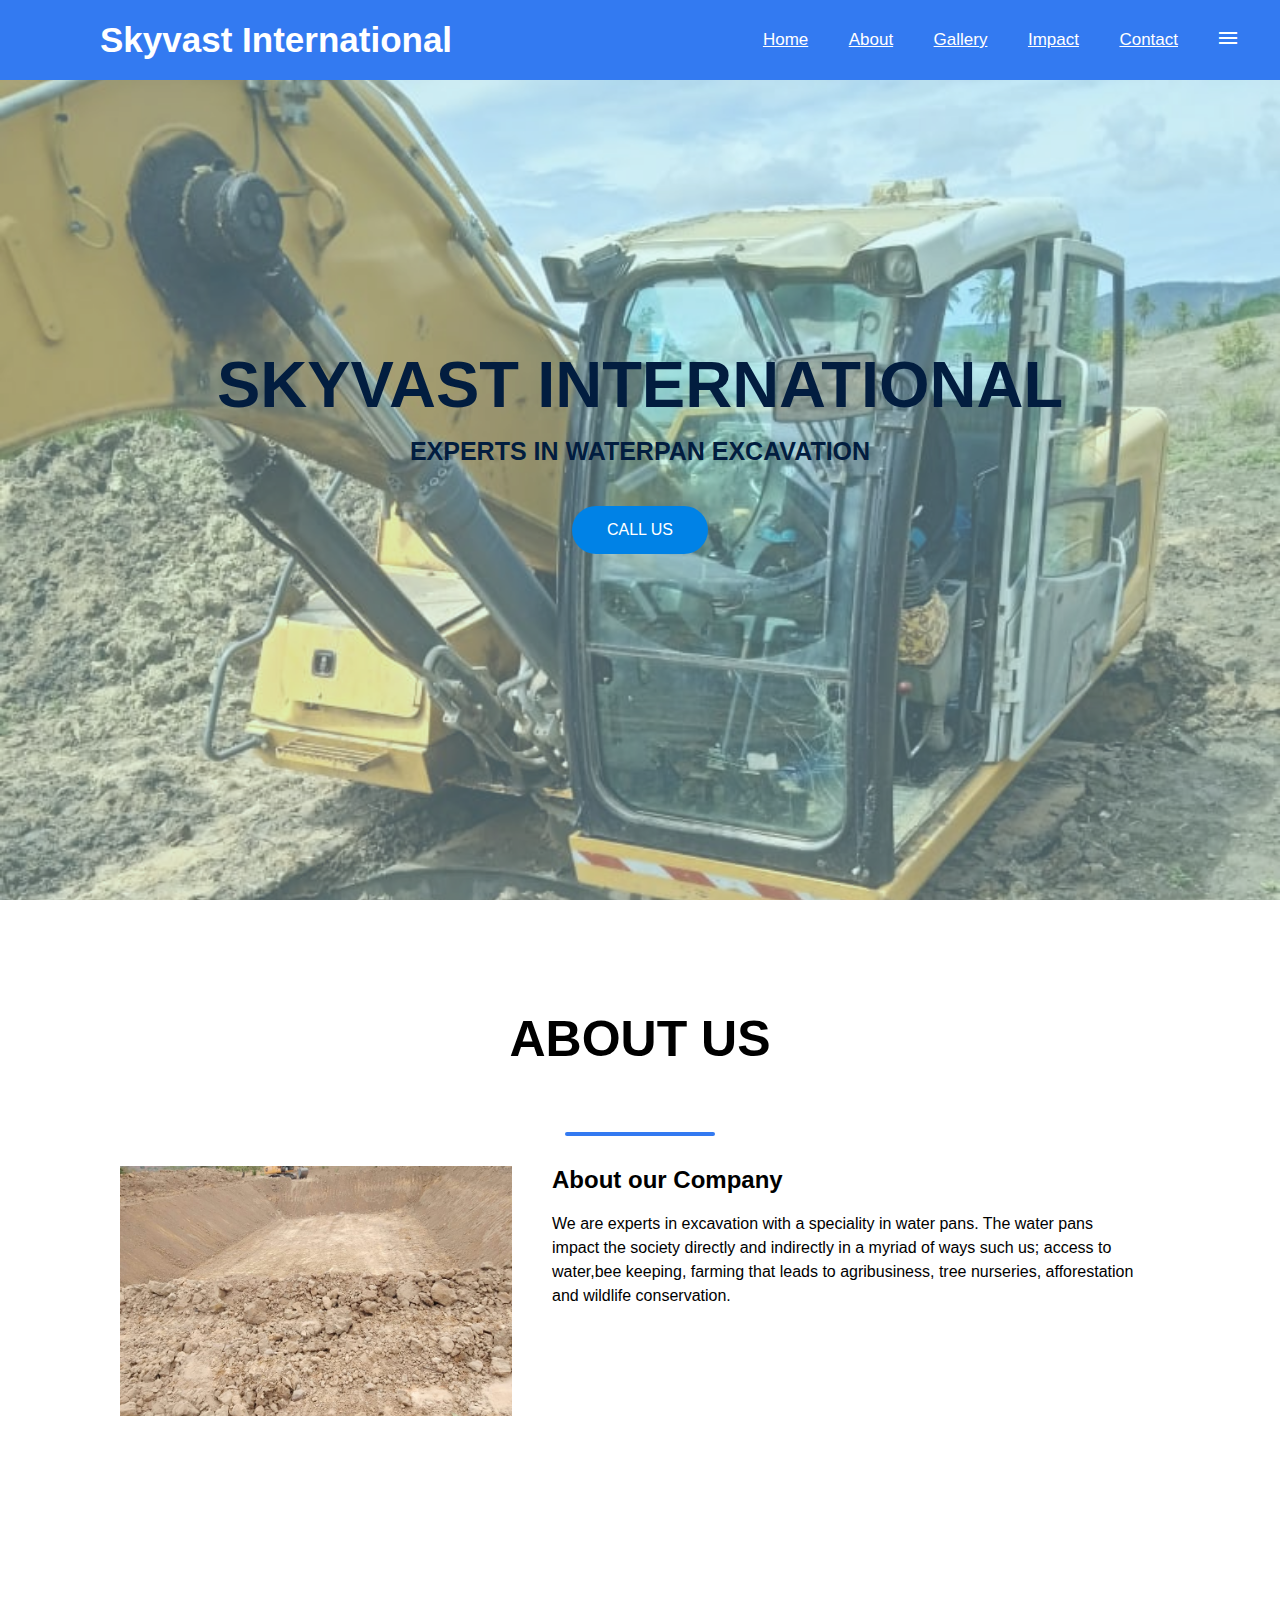
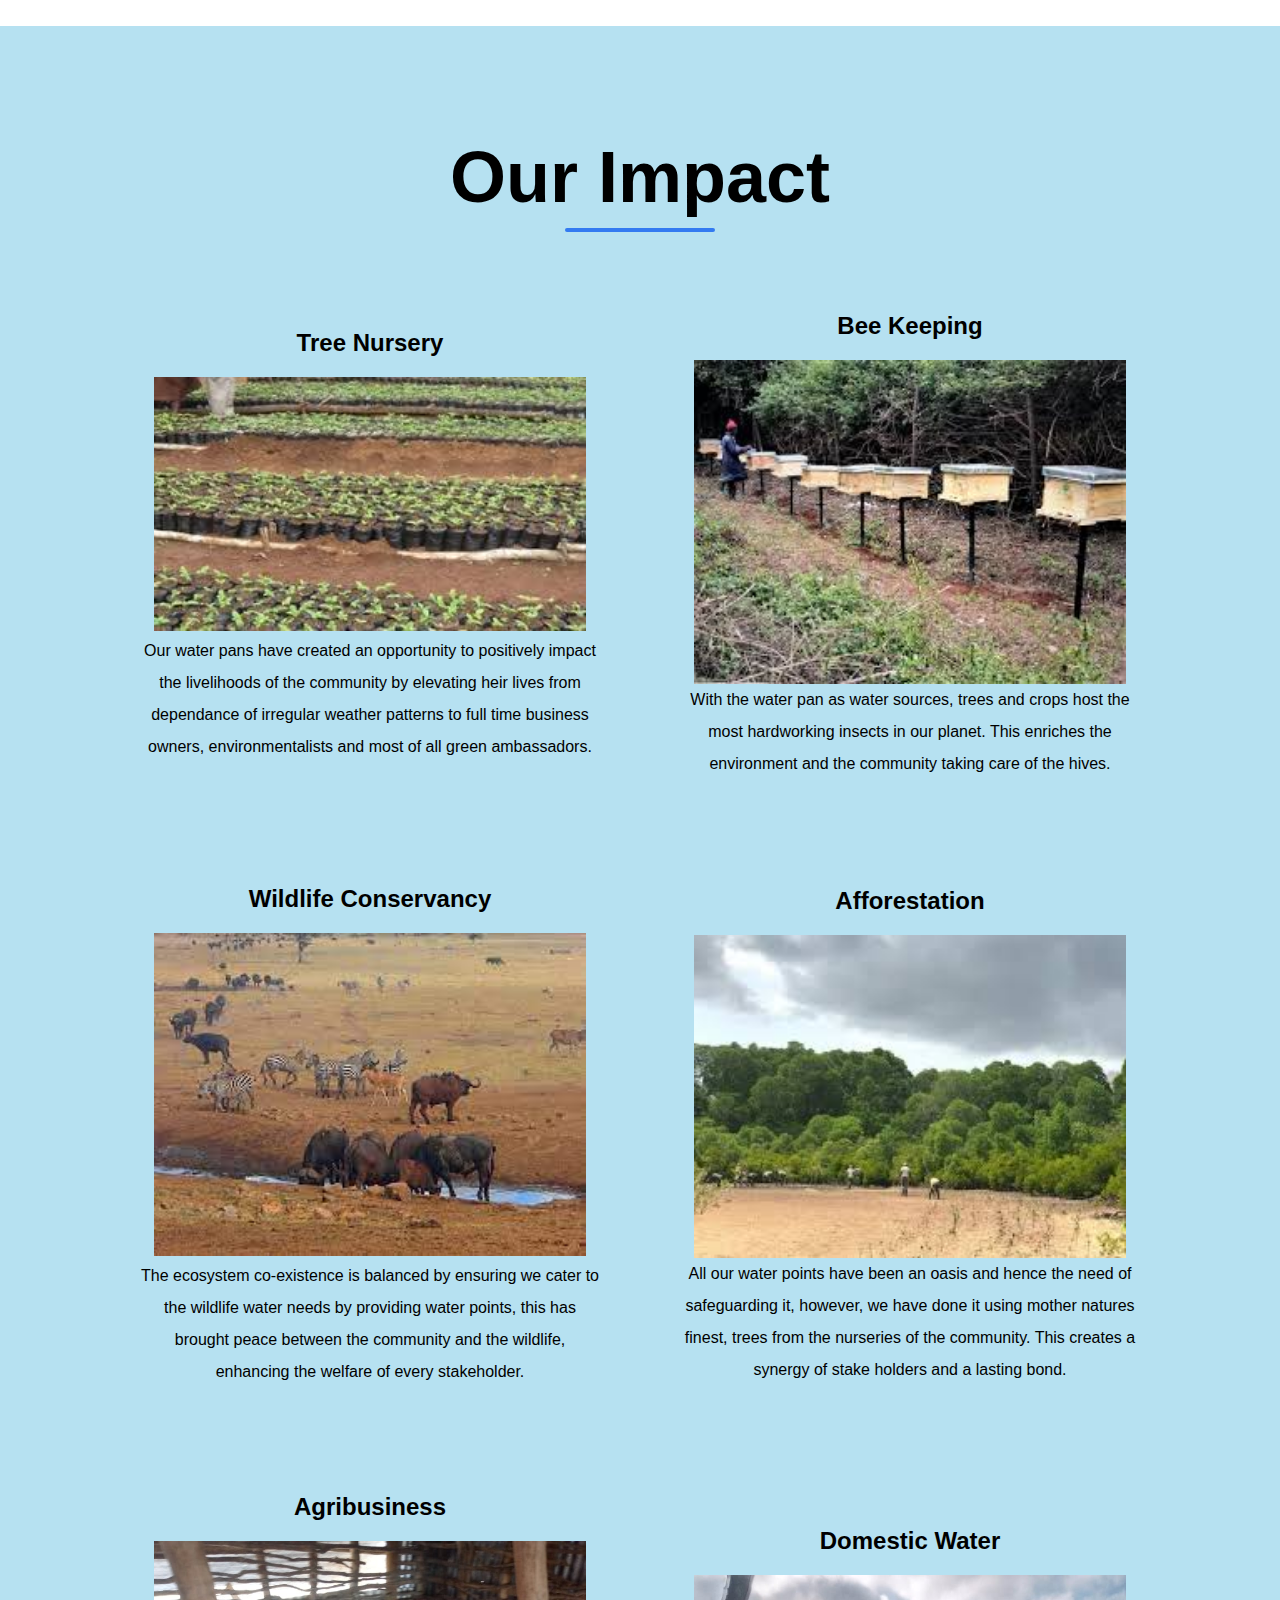
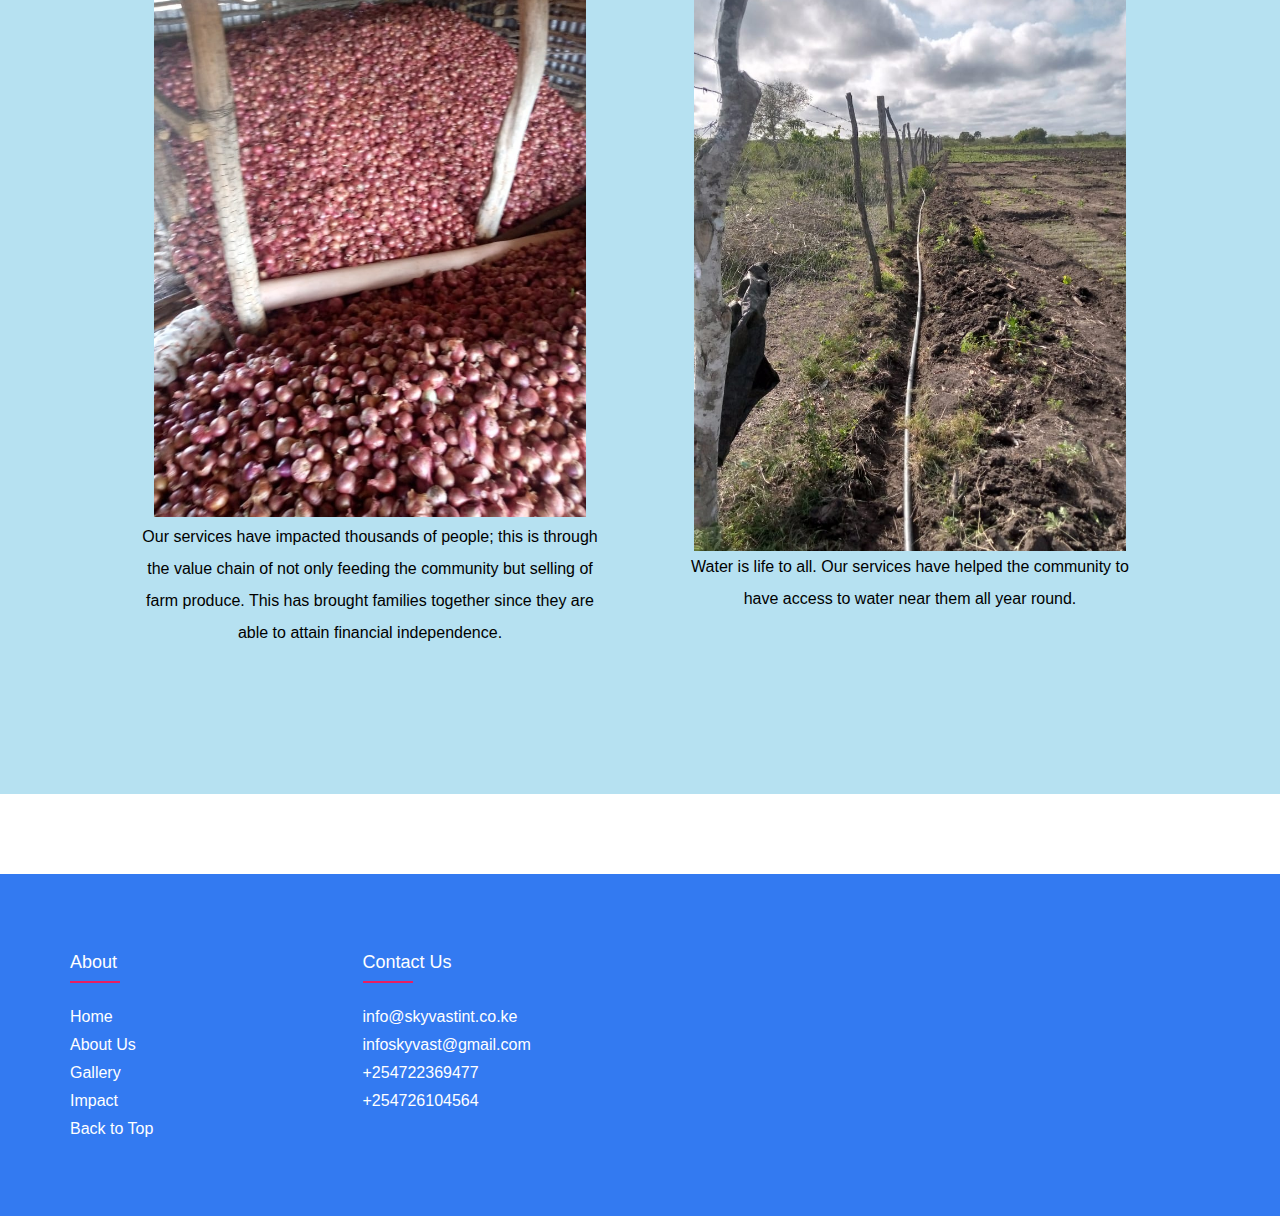
<file: Skyvastinternational/index.html>
<!DOCTYPE html>
<html lang="en">

<head>
    <meta charset="UTF-8">
    <meta http-equiv="X-UA-Compatible" content="IE=edge">
    <meta name="viewport" content="width=device-width, initial-scale=1.0">
    <title>Skyvast International</title>
    <link rel="stylesheet" href="./index.css">
    <link rel="stylesheet" href="https://fonts.googleapis.com/css2?family=Material+Symbols+Outlined:opsz,wght,FILL,GRAD@40,300,0,200" />
</head>

<body>
    <!-- NAV MENU -->
    <div class="body-nav">
        <input type="checkbox" name="" id="check">
        <label for="check" class="checkbtn">
            <span class="material-symbols-outlined">Menu</span>
        </label>
        <label for="" class="body-logo">Skyvast <span class="body-logo2">International</span></label>
        <ul class="nav-ul">
            <!--ul-->
            <!-- li -->
            <li class="nav-li"><a href="./index.html">Home</a></li>
            <li class="nav-li"><a href="./about.html">About</a></li>
            <li class="nav-li"><a href="./index2.html">Gallery</a></li>
            <li class="nav-li"><a href="./impact.html">Impact</a></li>
            <li class="nav-li"><a href="./contact.html">Contact</a></li>


        </ul>
    </div>


    <!-- BODY -->
    <section class="banner-area" id="banner">
        <div class="banner-img">
            <!-- <img src="../images/IMG-20220823-WA0024.jpg" alt=""> -->
        </div>
        <h1>SKYVAST INTERNATIONAL</h1>
        <h3>EXPERTS IN WATERPAN EXCAVATION</h3>
        <a href="Tel:+254716340285" class="banner-btn">Call Us</a>
    </section>

    <section class="about-area" id="about">
        <h3 class="section-title">About Us</h3>
        <div class="line"></div>
        <ul class="about-content">
            <li class="about-left"></li>
            <li class="about-right">
                <h2 class="about-right">About our Company</h2>
                <p>We are experts in excavation with a speciality in water pans. The water pans impact the society directly and indirectly in a myriad of ways such us; access to water,bee keeping, farming that leads to agribusiness, tree nurseries, afforestation
                    and wildlife conservation. </p>
                <!-- <a href="#" class="about-btn">Learn More</a> -->
            </li>
        </ul>
    </section>


    <!-- <section class="services-area" id="services">
        <h3 class="section-title">Impact</h3>

        <ul class="services-content">
            <li>
                <h4>Web design</h4>
                <div class="img-impact"><img src="../images/IMG-20220822-WA0074.jpg" alt=""></div>
                <p>Lorem ipsum dolor sit amet, consectetur adipisicing elit. Deserunt, necessitatibus?</p>
            </li>
            <li>
                <div class="img-impact"></div>
    <h4>Web design</h4>
    <div class="img-impact"><img src="../images/IMG-20220822-WA0074.jpg" alt=""></div>
    <p>Lorem ipsum dolor sit amet, consectetur adipisicing elit. Deserunt, necessitatibus?</p>
    </li>
    <li>
        <div class="img-impact"></div>
        <h4>Web design</h4>
        <div class="img-impact"><img src="../images/IMG-20220822-WA0074.jpg" alt=""></div>
        <p>Lorem ipsum dolor sit amet, consectetur adipisicing elit. Deserunt, necessitatibus?</p>
    </li>
    </ul>
    </section> -->

    <section class="impact-section" id="impact">
        <div class="impact-title">
            <h1>Our Impact</h1>
            <div class="line"></div>
        </div>
        <div class="impact-row">
            <div class="impact-row-col">
                <h4>Tree Nursery</h4>
                <div class="impact-img">
                    <img src="../images/Tree nursery 1.jpg" alt="">
                </div>
                <p>Our water pans have created an opportunity to positively impact the livelihoods of the community by elevating heir lives from dependance of irregular weather patterns to full time business owners, environmentalists and most of all green
                    ambassadors.
                </p>
            </div>
            <div class="impact-row-col">
                <h4>Bee Keeping</h4>
                <img src="../images/bee keeping 1.jpg" alt="">
                <p>With the water pan as water sources, trees and crops host the most hardworking insects in our planet. This enriches the environment and the community taking care of the hives.</p>
            </div>
        </div>

        <div class="impact-row">
            <div class="impact-row-col">
                <h4>Wildlife Conservancy</h4>
                <div class="impact-img">
                    <img src="../images/wildlife 2 tsavo.jpg" alt="">
                </div>
                <p>The ecosystem co-existence is balanced by ensuring we cater to the wildlife water needs by providing water points, this has brought peace between the community and the wildlife, enhancing the welfare of every stakeholder.</p>
            </div>
            <div class="impact-row-col">
                <h4>Afforestation</h4>
                <img src="../images/afforestation 1.jpg" alt="">
                <p>All our water points have been an oasis and hence the need of safeguarding it, however, we have done it using mother natures finest, trees from the nurseries of the community. This creates a synergy of stake holders and a lasting bond.</p>
            </div>
        </div>
        <div class="impact-row">
            <div class="impact-row-col">
                <h4>Agribusiness</h4>
                <div class="impact-img">
                    <img src="../images/agribusiness- onion-2.jpg" alt="">
                </div>
                <p>Our services have impacted thousands of people; this is through the value chain of not only feeding the community but selling of farm produce. This has brought families together since they are able to attain financial independence.</p>
            </div>
            <div class="impact-row-col">
                <h4>Domestic Water</h4>
                <img src="../images/water-piping-1.jpg" alt="">
                <p>Water is life to all. Our services have helped the community to have access to water near them all year round.</p>
            </div>
        </div>
    </section>
    <!-- FOOTER -->
    <div class="footer">
        <footer>
            <div class="footer-container">
                <div class="footer-row">
                    <div class="footer-col">
                        <h4>About</h4>
                        <ul class="footer-ul">
                            <li class="footer-li">
                                <a href="./index.html">Home</a></li>
                            <li class="footer-li">
                                <a href="./about.html">About Us</a>
                            </li>
                            <li class="footer-li">
                                <a href="./index2.html">Gallery</a>
                            </li>
                            <li class="footer-li">
                                <a href="./impact.html">Impact</a>
                            </li>
                            <li class="footer-li">
                                <a href="./index.html">Back to Top</a>
                            </li>
                        </ul>
                    </div>
                    <div class="footer-col">
                        <h4 id="contact">Contact Us</h4>
                        <ul class="footer-ul">
                            <li>
                                <a href="#">info@skyvastint.co.ke</a>
                            </li>
                            <li>
                                <a href="#">infoskyvast@gmail.com</a>
                            </li>
                            <li>
                                <a href="Tel:+254722369477">+254722369477</a>
                            </li>

                            <li>
                                <a href="Tel:+254726104564">+254726104564</a>
                            </li>
                        </ul>
                    </div>
                </div>
            </div>
        </footer>
    </div>

</body>



</html>
</file>
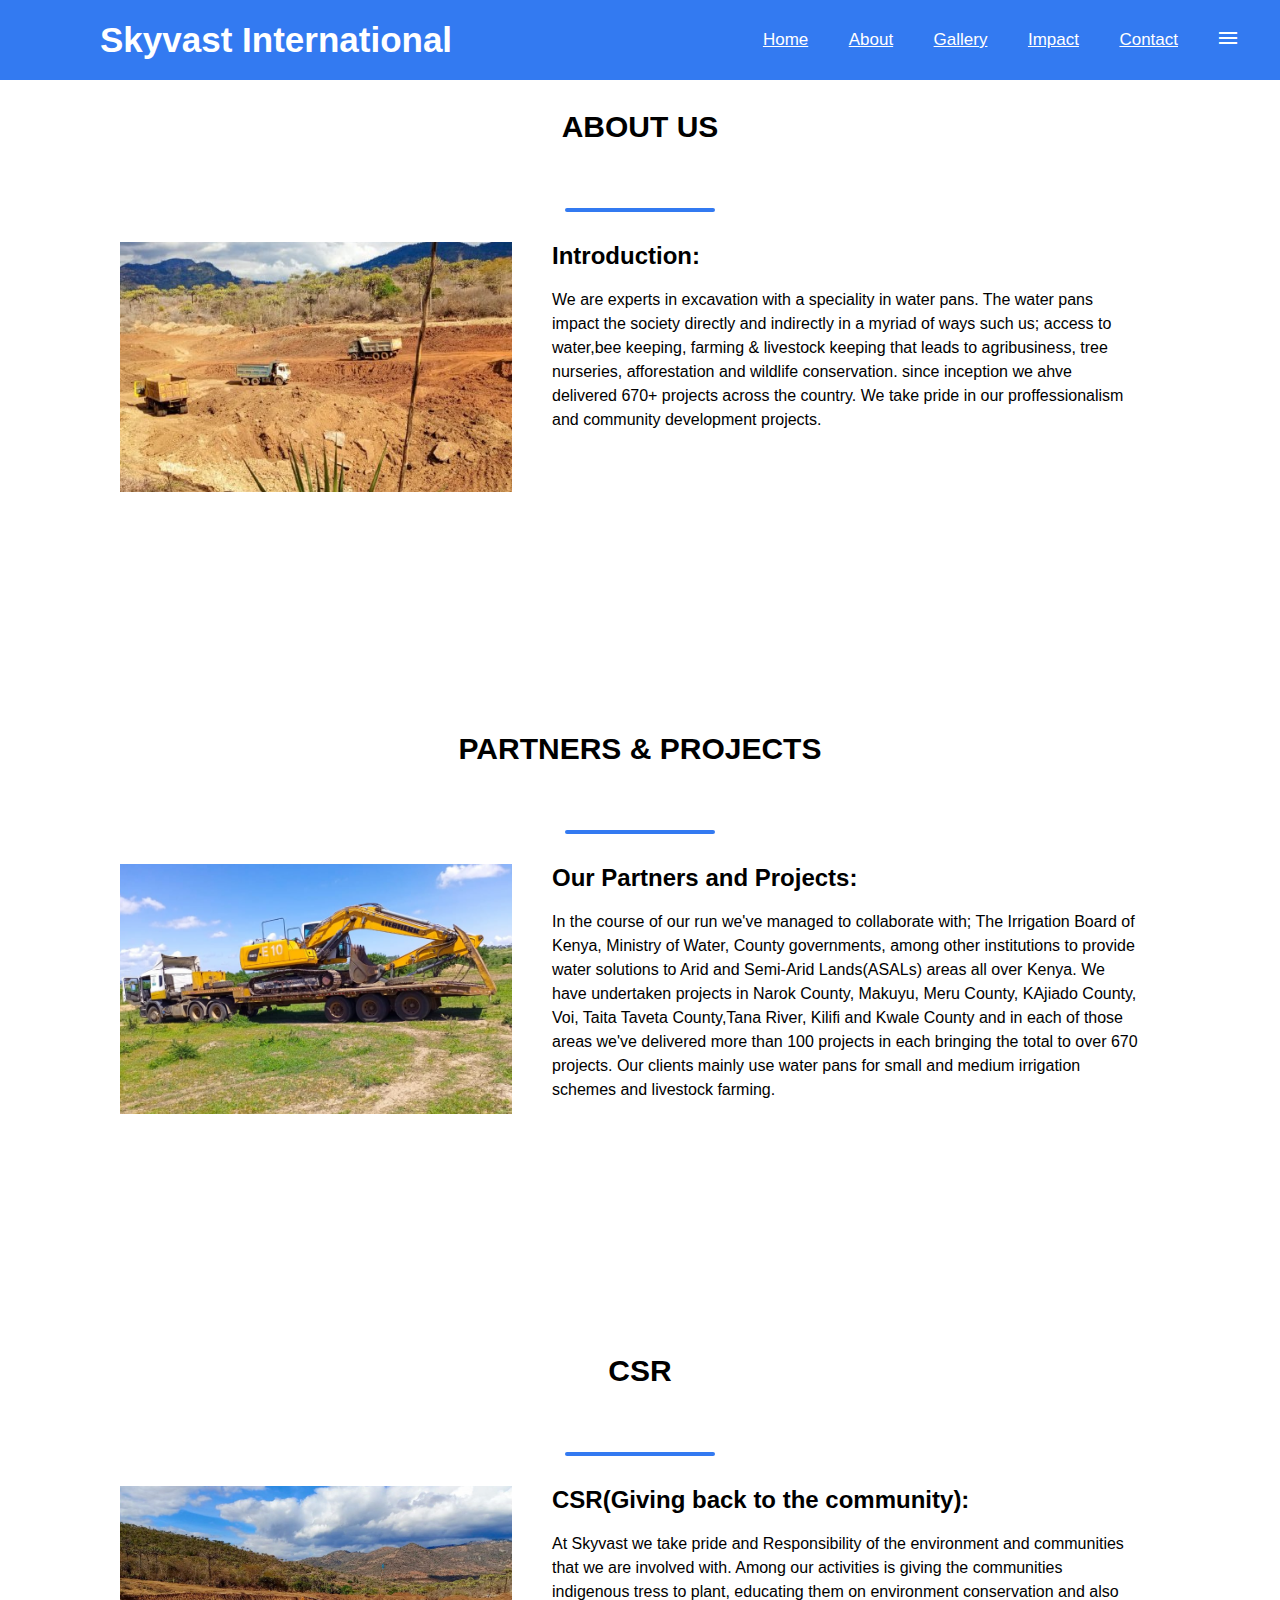
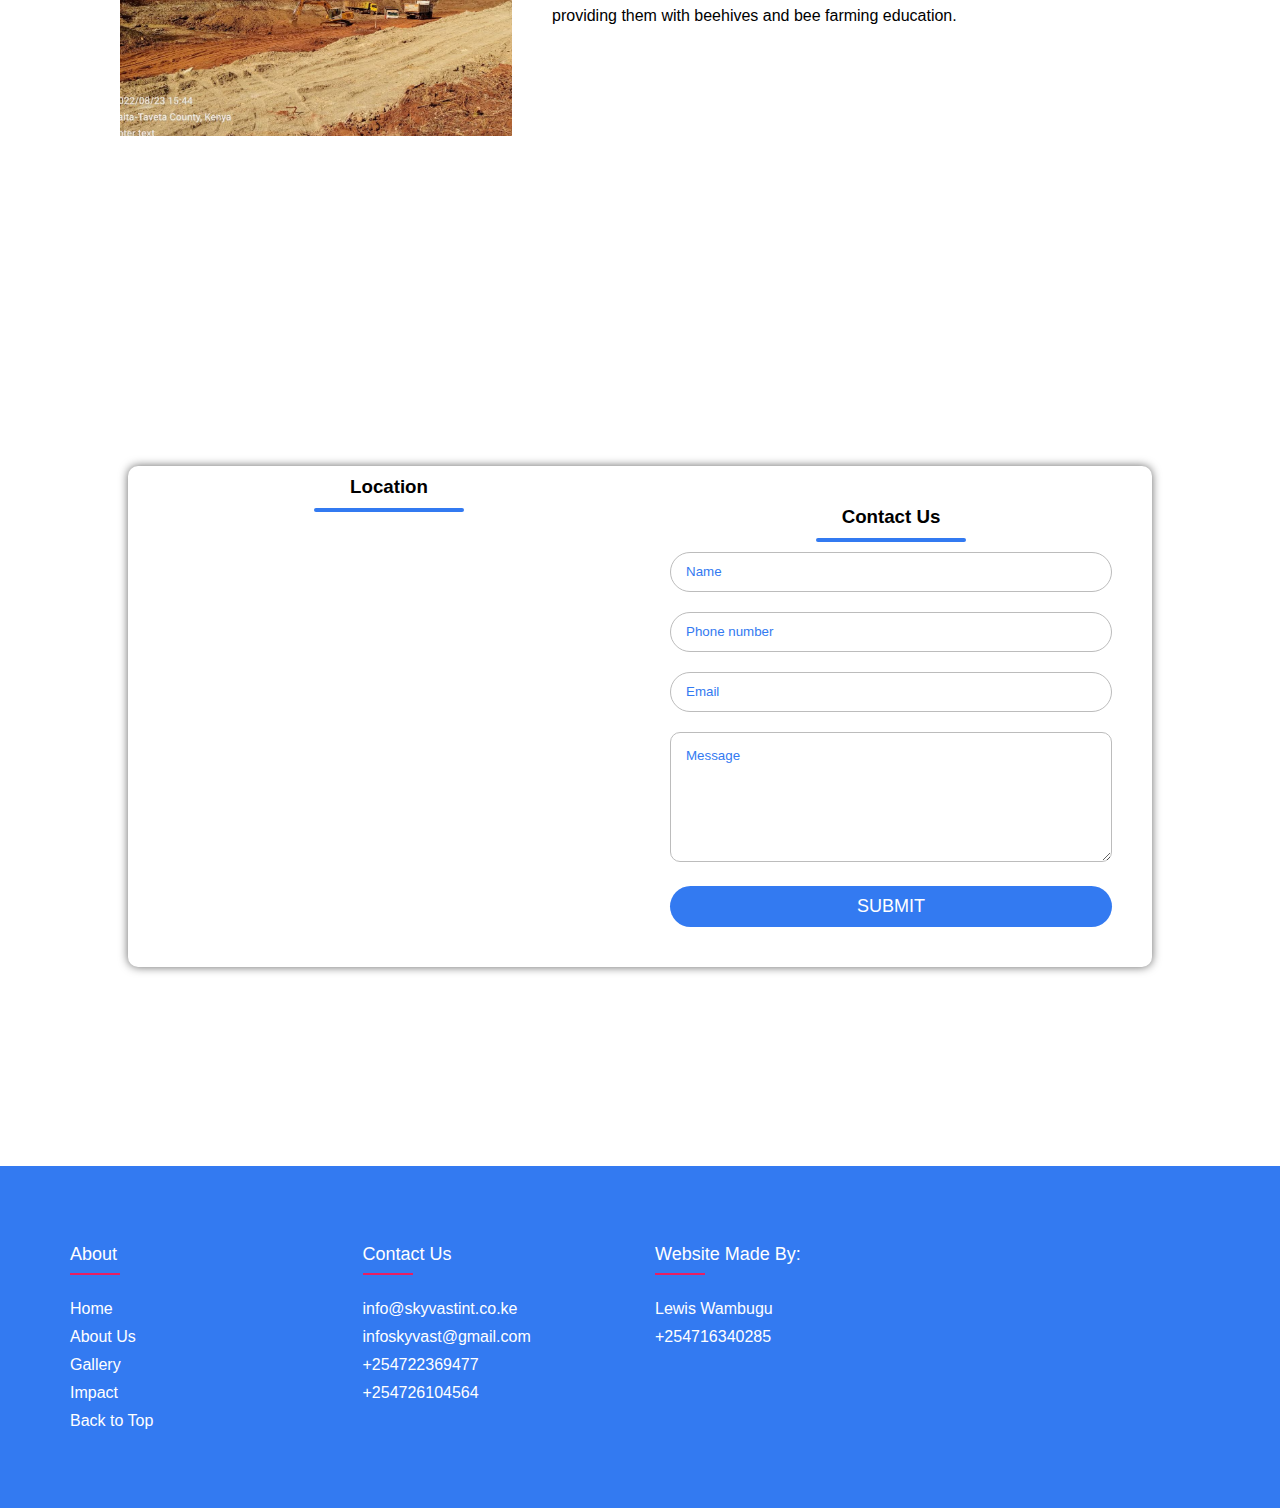
<file: about.html>
<!DOCTYPE html>
<html lang="en">

<head>
    <meta charset="UTF-8">
    <meta http-equiv="X-UA-Compatible" content="IE=edge">
    <meta name="viewport" content="width=device-width, initial-scale=1.0">
    <title>Skyvast International</title>
    <link rel="stylesheet" href="./index.css">
    <link rel="stylesheet" href="https://fonts.googleapis.com/css2?family=Material+Symbols+Outlined:opsz,wght,FILL,GRAD@40,300,0,200" />
</head>

<body>
    <!-- NAV MENU -->
    <div class="body-nav">
        <input type="checkbox" name="" id="check">
        <label for="check" class="checkbtn">
            <span class="material-symbols-outlined">Menu</span>
        </label>
        <label for="" class="body-logo">Skyvast <span class="body-logo2">International</span></label>
        <ul class="nav-ul">
            <!--ul-->
            <!-- li -->
            <li class="nav-li"><a href="./index.html">Home</a></li>
            <li class="nav-li"><a href="./about.html">About</a></li>
            <li class="nav-li"><a href="./index2.html">Gallery</a></li>
            <li class="nav-li"><a href="./impact.html">Impact</a></li>
            <li class="nav-li"><a href="./contact.html">Contact</a></li>


        </ul>
    </div>

     <section class="about-area" id="about">
        <h3 class="section-title">About Us</h3>
        <div class="line"></div>
        <ul class="about-content">
            <li class="about-left-1"></li>
            <li class="about-right">
                <h2 class="about-right">Introduction:</h2>
                <p>We are experts in excavation with a speciality in water pans. The water pans impact the society directly and indirectly in a myriad of ways such us; access to water,bee keeping, farming & livestock keeping that leads to agribusiness, tree
                    nurseries, afforestation and wildlife conservation. since inception we ahve delivered 670+ projects across the country. We take pride in our proffessionalism and community development projects. </p>
                <!-- <a href="#" class="about-btn">Learn More</a> -->
            </li>
        </ul>
    </section>

    <!-- GIT ADD -->
    <section class="about-area about-areap" id="about">
        <h3 class="section-title">partners & projects</h3>
        <div class="line"></div>
        <ul class="about-content">
            <li class="about-left-2"></li>
            <li class="about-right">
                <h2 class="about-right">Our Partners and Projects:</h2>
                <p>
                    In the course of our run we've managed to collaborate with; The Irrigation Board of Kenya, Ministry of Water, County governments, among other institutions to provide water solutions to Arid and Semi-Arid Lands(ASALs) areas all over Kenya. We have undertaken
                    projects in Narok County, Makuyu, Meru County, KAjiado County, Voi, Taita Taveta County,Tana River, Kilifi and Kwale County and in each of those areas we've delivered more than 100 projects in each bringing the total to over 670 projects.
                    Our clients mainly use water pans for small and medium irrigation schemes and livestock farming.
                </p>
                <!-- <a href="#" class="about-btn">Learn More</a> -->
            </li>
        </ul>
    </section>
    <section class="about-area about-areac" id="about">
        <h3 class="section-title">CSR</h3>
        <div class="line"></div>
        <ul class="about-content">
            <li class="about-left-3"></li>
            <li class="about-right">
                <h2 class="about-right">CSR(Giving back to the community):</h2>
                <p>
                    At Skyvast we take pride and Responsibility of the environment and communities that we are involved with. Among our activities is giving the communities indigenous tress to plant, educating them on environment conservation and also providing them with
                    beehives and bee farming education.
                </p>
                <!-- <a href="#" class="about-btn">Learn More</a> -->
            </li>
        </ul>
    </section>

    
    <!-- CONTACT US -->
    <div class="contact-body">
        <div class="contact-in">
            <div class="contact-map">
                <h3>Location</h3>
                <div class="line"></div>
                <iframe src="https://www.google.com/maps/embed?pb=!1m18!1m12!1m3!1d1994.4794912899085!2d36.93463408590667!3d-1.1891888101466368!2m3!1f0!2f0!3f0!3m2!1i1024!2i768!4f13.1!3m3!1m2!1s0x182f3f98d29af52f%3A0xff2de2e703e7b561!2sBungoma%20Rd!5e0!3m2!1sen!2ske!4v1661676413580!5m2!1sen!2ske"
                    width="100%" height="auto" style="border:0;" allowfullscreen="" loading="lazy" referrerpolicy="no-referrer-when-downgrade"></iframe>
            </div>
            <div class="contact-form">
                <h3>Contact Us</h3>
                <div class="line"></div>
                <form action="https://formsubmit.co/infoskyvast@gmail.com" method="POST">
                    <input type="text" placeholder="Name" name="" id="" class="contact-form-txt">
                    <input type="tel" placeholder="Phone number" name="" id="" class="contact-form-txt">
                    <input type="email" placeholder="Email" name="" id="" class="contact-form-txt">
                    <textarea placeholder="Message" class="contact-form-txtarea"></textarea>
                    <input type="submit" name="Submit" id="" class="contact-form-btn">
                </form>
            </div>
        </div>
    </div>
    <!-- FOOTER -->
    <div class="footer">
        <footer>
            <div class="footer-container">
                <div class="footer-row">
                    <div class="footer-col">
                        <h4>About</h4>
                        <ul class="footer-ul">
                            <li class="footer-li">
                                <a href="./index.html">Home</a>
                            </li>
                            <li class="footer-li">
                                <a href="./about.html">About Us</a>
                            </li>
                            <li class="footer-li">
                                <a href="./index2.html">Gallery</a>
                            </li>
                            <li class="footer-li">
                                <a href="./impact.html">Impact</a>
                            </li>
                            <li class="footer-li">
                                <a href="./index.html">Back to Top</a>
                            </li>
                        </ul>
                    </div>
                    <div class="footer-col">
                        <h4 id="contact">Contact Us</h4>
                        <ul class="footer-ul">
                            <li>
                                <a href="#">info@skyvastint.co.ke</a>
                            </li>
                            <li>
                                <a href="#">infoskyvast@gmail.com</a>
                            </li>
                            <li>
                                <a href="Tel:+254722369477">+254722369477</a>
                            </li>

                            <li>
                                <a href="Tel:+254726104564">+254726104564</a>
                            </li>
                        </ul>
                    </div>
                    <div class="footer-col">
                        <h4 id="contact">Website made by:</h4>
                        <ul class="footer-ul">
                            <li>
                                <a href="https://wa.me/qr/VSOSS6Q2DZ7KI1">Lewis Wambugu</a>
                            </li>
                            <li>
                                <a href="Tel:+254716340285">+254716340285</a>
                            </li>
                        </ul>
                    </div>
                </div>
            </div>
        </footer>
    </div>

</body>



</html>
</file>
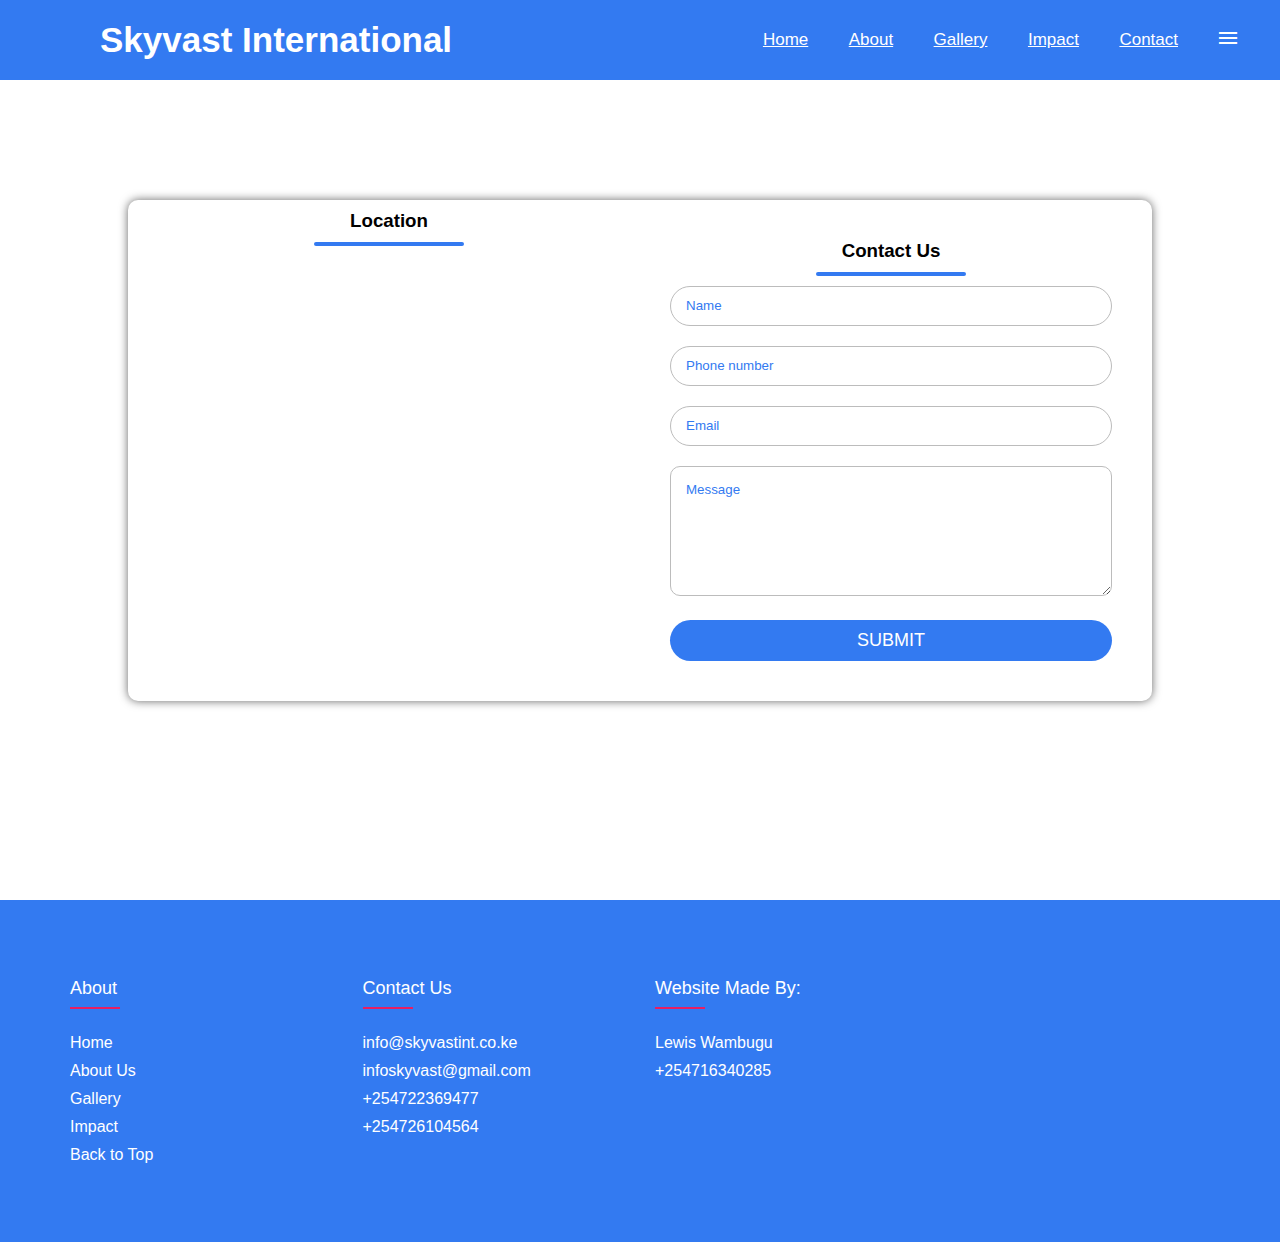
<file: contact.html>
<!DOCTYPE html>
<html lang="en">

<head>
    <meta charset="UTF-8">
    <meta http-equiv="X-UA-Compatible" content="IE=edge">
    <meta name="viewport" content="width=device-width, initial-scale=1.0">
    <title>Skyvast International</title>
    <link rel="stylesheet" href="./index.css">
    <link rel="stylesheet" href="https://fonts.googleapis.com/css2?family=Material+Symbols+Outlined:opsz,wght,FILL,GRAD@40,300,0,200" />
</head>

<body>
    <!-- NAV MENU -->
    <div class="body-nav">
        <input type="checkbox" name="" id="check">
        <label for="check" class="checkbtn">
            <span class="material-symbols-outlined">Menu</span>
        </label>
        <label for="" class="body-logo">Skyvast <span class="body-logo2">International</span></label>
        <ul class="nav-ul">
            <!--ul-->
            <!-- li -->
            <li class="nav-li"><a href="./index.html">Home</a></li>
            <li class="nav-li"><a href="./about.html">About</a></li>
            <li class="nav-li"><a href="./index2.html">Gallery</a></li>
            <li class="nav-li"><a href="./impact.html">Impact</a></li>
            <li class="nav-li"><a href="./contact.html">Contact</a></li>


        </ul>
    </div>
    <!-- CONTACT US -->
    <div class="contact-body">
        <div class="contact-in">
            <div class="contact-map">
                <h3>Location</h3>
                <div class="line"></div>
                <iframe src="https://www.google.com/maps/embed?pb=!1m18!1m12!1m3!1d1994.4794912899085!2d36.93463408590667!3d-1.1891888101466368!2m3!1f0!2f0!3f0!3m2!1i1024!2i768!4f13.1!3m3!1m2!1s0x182f3f98d29af52f%3A0xff2de2e703e7b561!2sBungoma%20Rd!5e0!3m2!1sen!2ske!4v1661676413580!5m2!1sen!2ske"
                    width="100%" height="auto" style="border:0;" allowfullscreen="" loading="lazy" referrerpolicy="no-referrer-when-downgrade"></iframe>
            </div>
            <div class="contact-form">
                <h3>Contact Us</h3>
                <div class="line"></div>
                <form action="https://formsubmit.co/infoskyvast@gmail.com" method="POST">
                    <input type="text" placeholder="Name" name="" id="" class="contact-form-txt">
                    <input type="tel" placeholder="Phone number" name="" id="" class="contact-form-txt">
                    <input type="email" placeholder="Email" name="" id="" class="contact-form-txt">
                    <textarea placeholder="Message" class="contact-form-txtarea"></textarea>
                    <input type="submit" name="Submit" id="" class="contact-form-btn">
                </form>
            </div>
        </div>
    </div>
    <!-- FOOTER -->
    <div class="footer">
        <footer>
            <div class="footer-container">
                <div class="footer-row">
                    <div class="footer-col">
                        <h4>About</h4>
                        <ul class="footer-ul">
                            <li class="footer-li">
                                <a href="./index.html">Home</a>
                            </li>
                            <li class="footer-li">
                                <a href="./about.html">About Us</a>
                            </li>
                            <li class="footer-li">
                                <a href="./index2.html">Gallery</a>
                            </li>
                            <li class="footer-li">
                                <a href="./impact.html">Impact</a>
                            </li>
                            <li class="footer-li">
                                <a href="./index.html">Back to Top</a>
                            </li>
                        </ul>
                    </div>
                    <div class="footer-col">
                        <h4 id="contact">Contact Us</h4>
                        <ul class="footer-ul">
                            <li>
                                <a href="#">info@skyvastint.co.ke</a>
                            </li>
                            <li>
                                <a href="#">infoskyvast@gmail.com</a>
                            </li>
                            <li>
                                <a href="Tel:+254722369477">+254722369477</a>
                            </li>

                            <li>
                                <a href="Tel:+254726104564">+254726104564</a>
                            </li>
                        </ul>
                    </div>
                    <div class="footer-col">
                        <h4 id="contact">Website made by:</h4>
                        <ul class="footer-ul">
                            <li>
                                <a href="https://wa.me/qr/VSOSS6Q2DZ7KI1">Lewis Wambugu</a>
                            </li>
                            <li>
                                <a href="Tel:+254716340285">+254716340285</a>
                            </li>
                        </ul>
                    </div>
                </div>
            </div>
        </footer>
    </div>

</body>



</html>
</file>
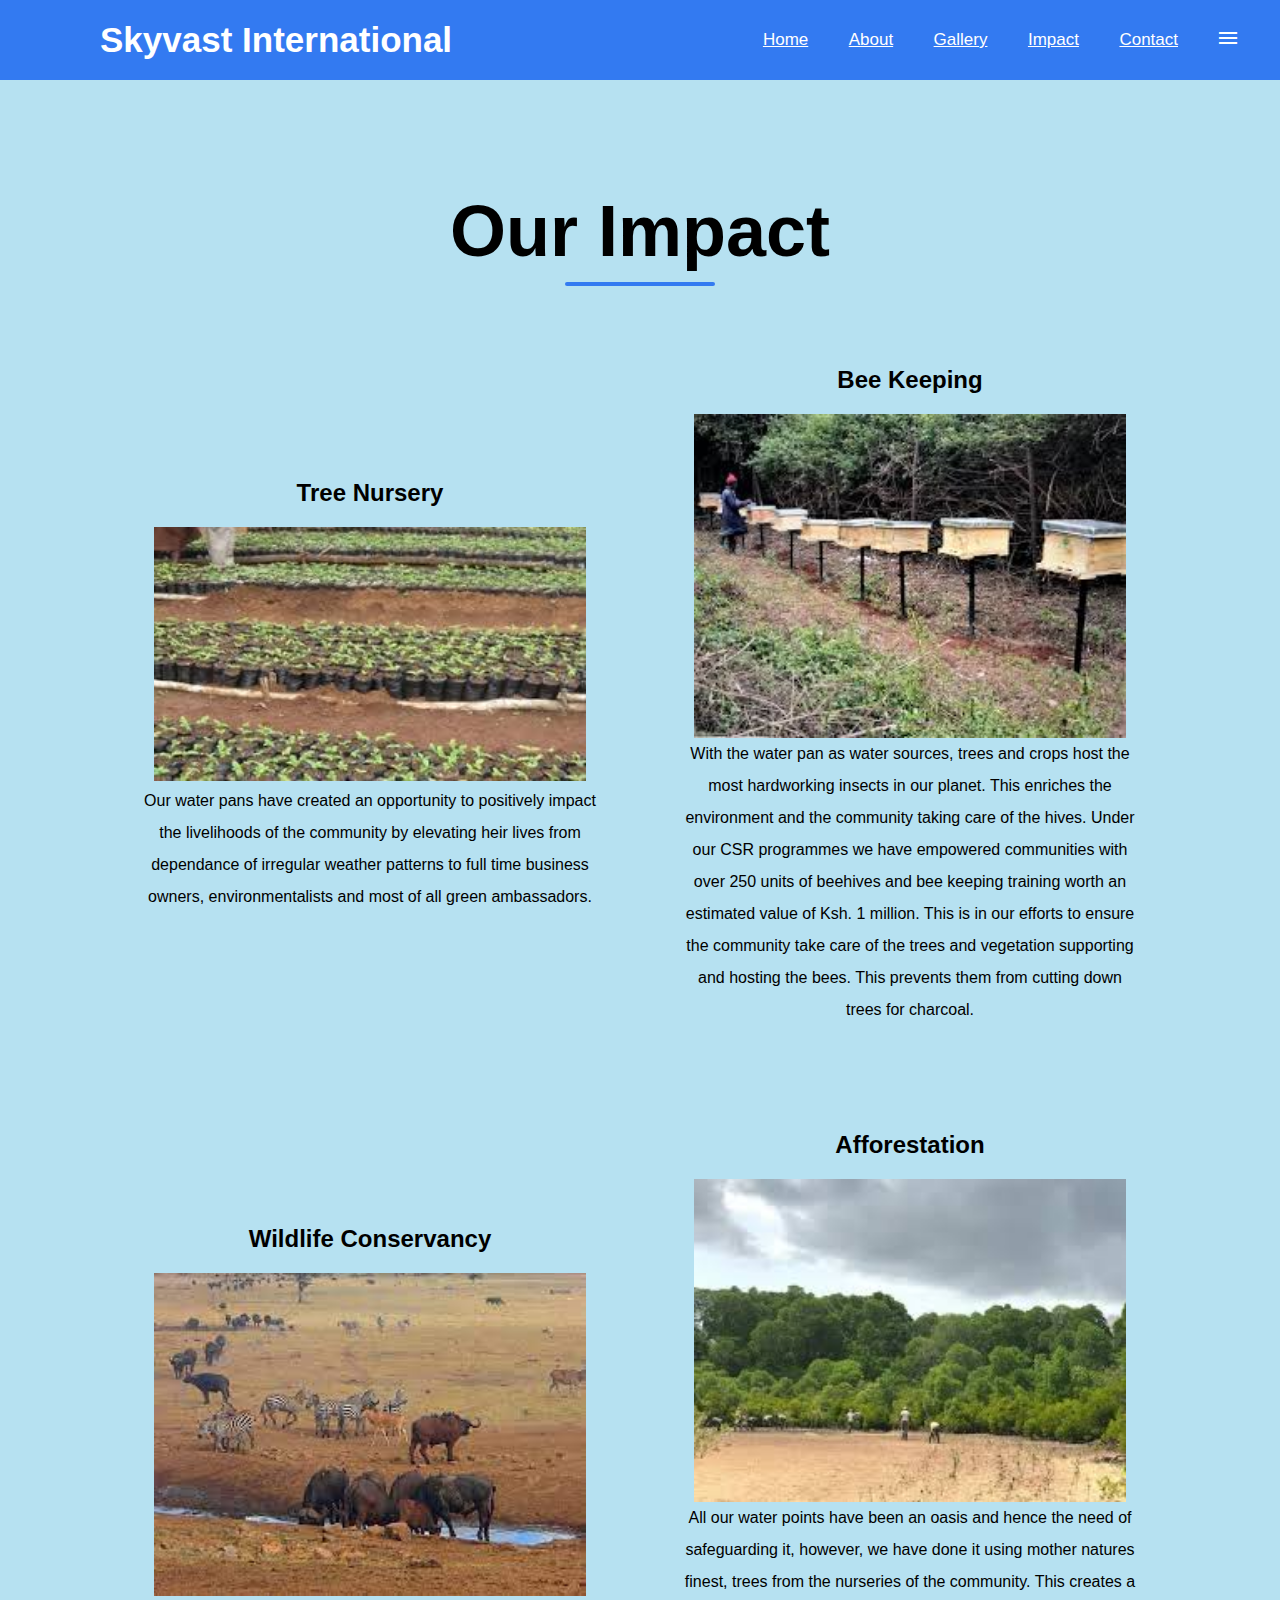
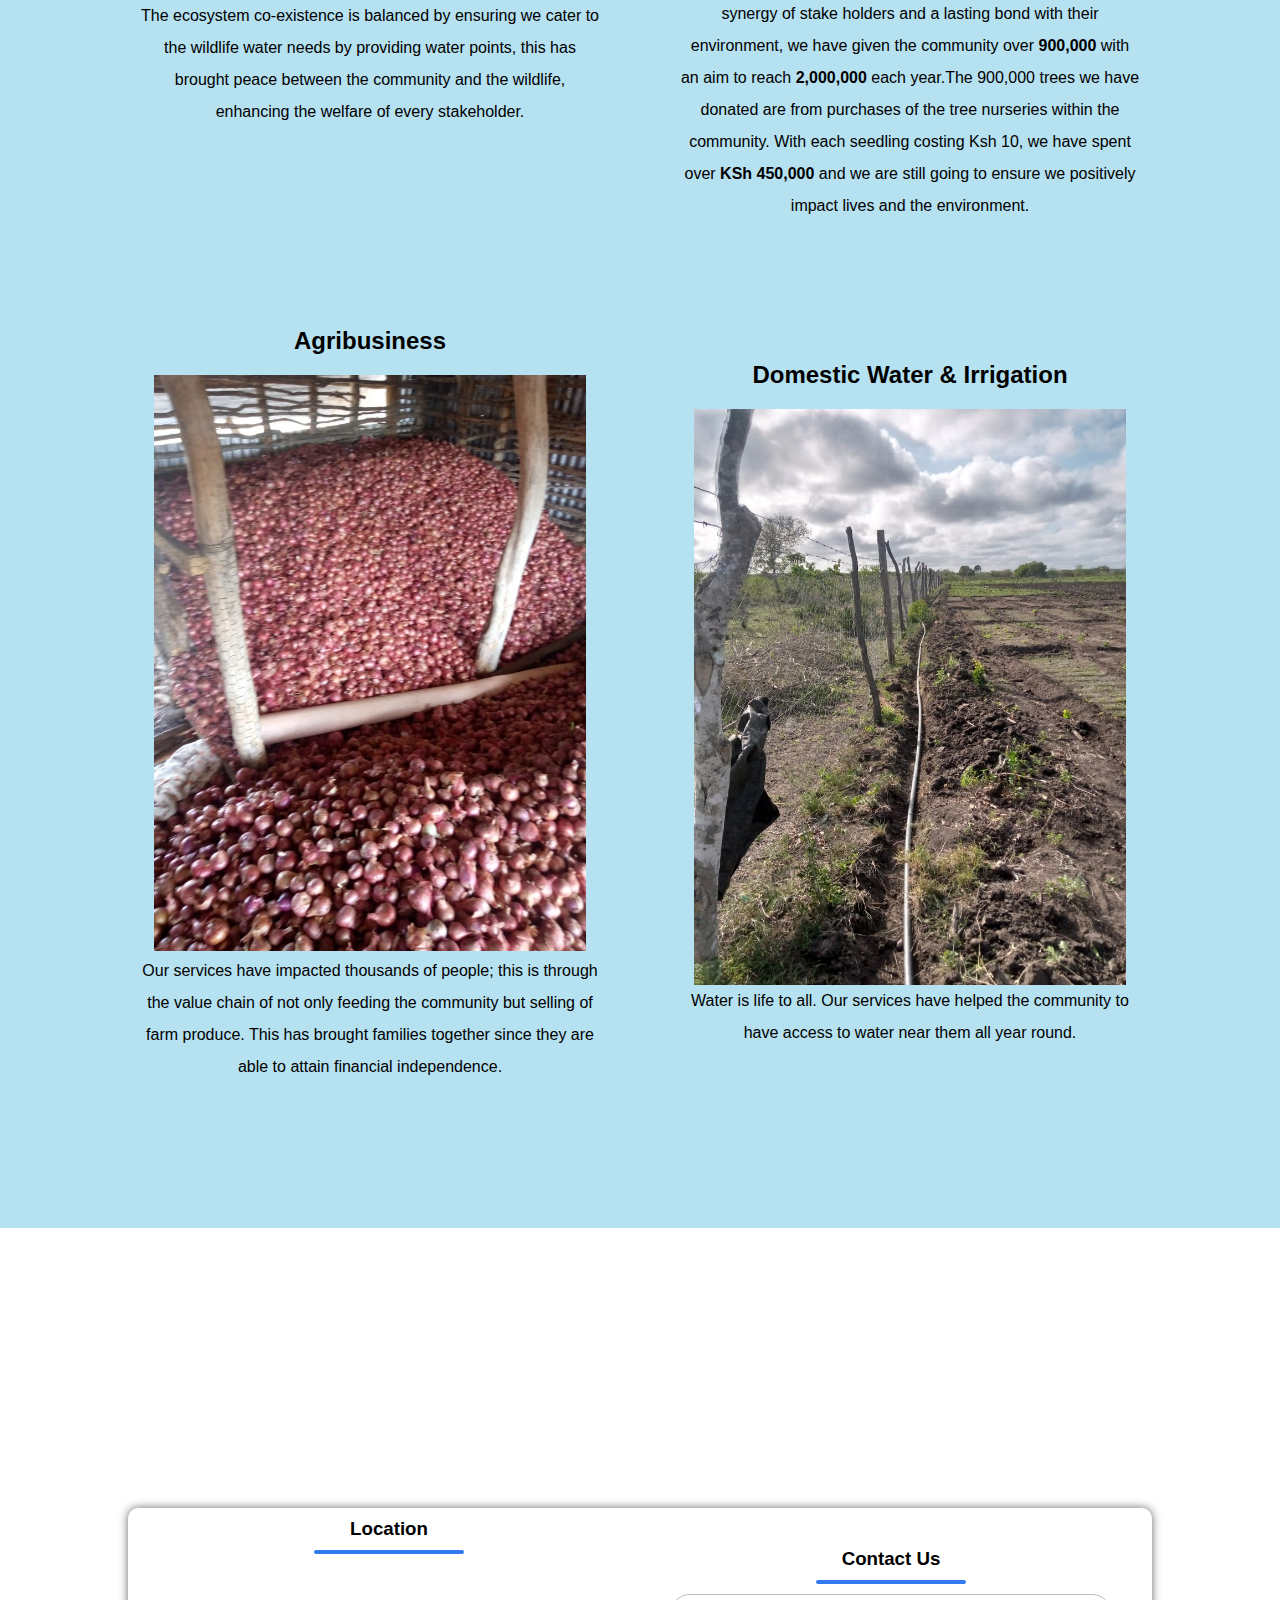
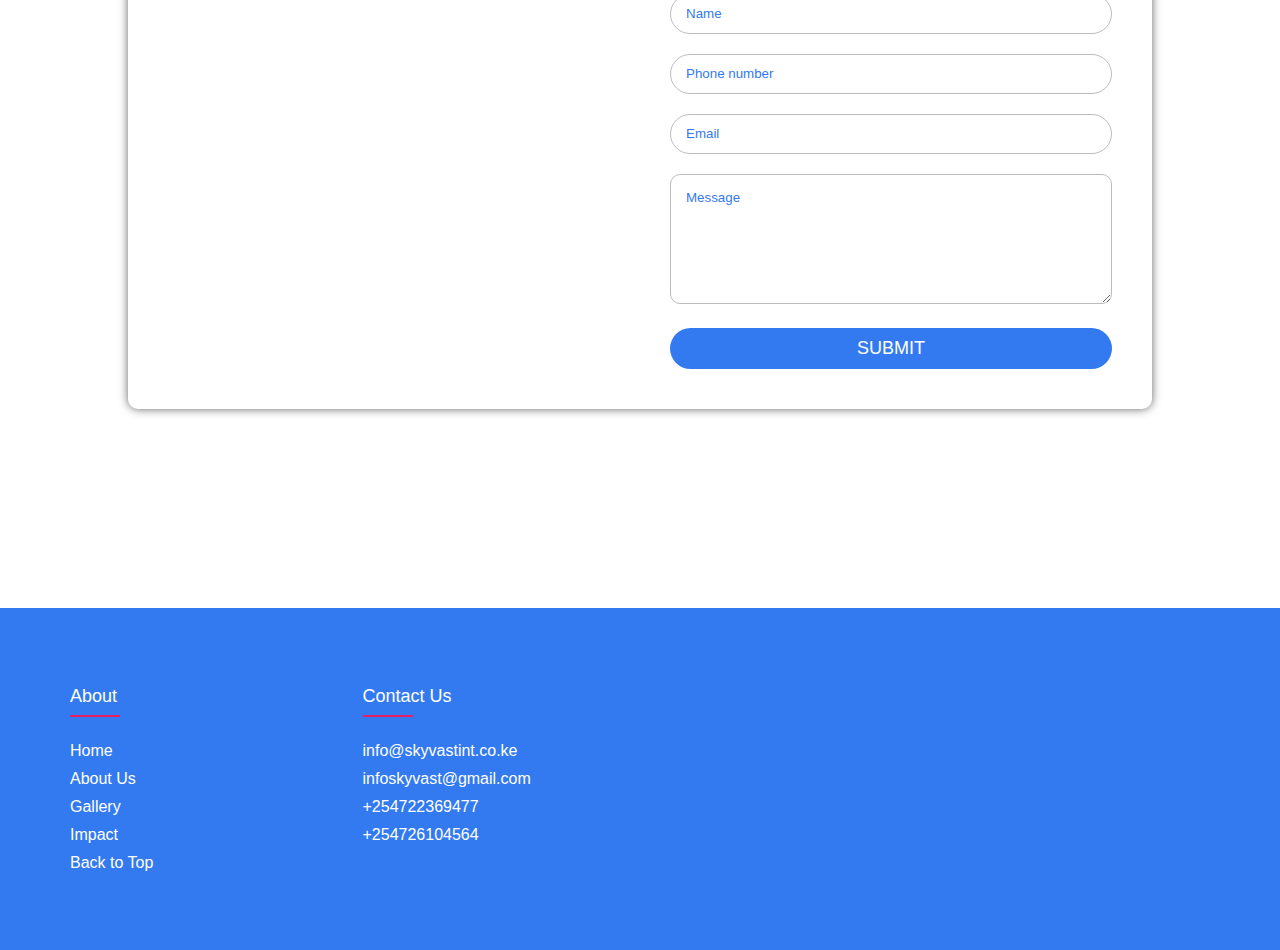
<file: impact.html>
<!DOCTYPE html>
<html lang="en">

<head>
    <meta charset="UTF-8">
    <meta http-equiv="X-UA-Compatible" content="IE=edge">
    <meta name="viewport" content="width=device-width, initial-scale=1.0">
    <title>Skyvast International</title>
    <link rel="stylesheet" href="./index.css">
    <link rel="stylesheet" href="https://fonts.googleapis.com/css2?family=Material+Symbols+Outlined:opsz,wght,FILL,GRAD@40,300,0,200" />
</head>

<body>
    <!-- NAV MENU -->
    <div class="body-nav">
        <input type="checkbox" name="" id="check">
        <label for="check" class="checkbtn">
            <span class="material-symbols-outlined">Menu</span>
        </label>
        <label for="" class="body-logo">Skyvast <span class="body-logo2">International</span></label>
        <ul class="nav-ul">
            <!--ul-->
            <!-- li -->
            <li class="nav-li"><a href="./index.html">Home</a></li>
            <li class="nav-li"><a href="./about.html">About</a></li>
            <li class="nav-li"><a href="./index2.html">Gallery</a></li>
            <li class="nav-li"><a href="./impact.html">Impact</a></li>
            <li class="nav-li"><a href="./contact.html">Contact</a></li>


        </ul>
    </div>
    <section class="impact-section">
        <div class="impact-title">
            <h1>Our Impact</h1>
            <div class="line"></div>
        </div>
        <div class="impact-row">
            <div class="impact-row-col">
                <h4>Tree Nursery</h4>
                <div class="impact-img">
                    <img src="../images/Tree nursery 1.jpg" alt="">
                </div>
                <p>Our water pans have created an opportunity to positively impact the livelihoods of the community by elevating heir lives from dependance of 
                    irregular weather patterns to full time business owners, environmentalists and most of all green
                    ambassadors.
                </p>
            </div>
            <div class="impact-row-col">
                <h4>Bee Keeping</h4>
                <img src="../images/bee keeping 1.jpg" alt="">
                <p>With the water pan as water sources, trees and crops host the most hardworking insects in our planet. This enriches the environment and the
                    community taking care of the hives. Under our CSR programmes we have empowered communities with over 250 units of beehives and bee keeping 
                    training worth an estimated value of Ksh. 1 million. This is in our efforts to ensure the community take care of the trees and vegetation 
                    supporting and hosting the bees. This prevents them from cutting down trees for charcoal. </p>
            </div>
        </div>
        <div class="impact-row">
            <div class="impact-row-col">
                <h4>Wildlife Conservancy</h4>
                <div class="impact-img">
                    <img src="../images/wildlife 2 tsavo.jpg" alt="">
                </div>
                <p>The ecosystem co-existence is balanced by ensuring we cater to the wildlife water needs by providing water points, this has brought peace between the community and the wildlife, enhancing the welfare of every stakeholder.</p>
            </div>
            <div class="impact-row-col">
                <h4>Afforestation</h4>
                <img src="../images/afforestation 1.jpg" alt="">
                <p>All our water points have been an oasis and hence the need of safeguarding it, however, we have done it using mother natures finest, trees from 
                    the nurseries of the community. This creates a synergy of stake holders and a lasting bond with their environment, we have given the community 
                    over<b> 900,000</b> with an aim to reach <b>2,000,000</b> each year.The 900,000 trees we have donated are from purchases of the tree nurseries
                    within the community. With each seedling costing Ksh 10, we have spent over<b> KSh 450,000 </b>and we are still going to ensure we positively
                    impact lives and the environment.</p>
            </div>
        </div>
        <div class="impact-row">

            <div class="impact-row-col">
                <h4>Agribusiness</h4>
                <div class="impact-img">
                    <img src="../images/agribusiness- onion-2.jpg" alt="">
                </div>
                <p>Our services have impacted thousands of people; this is through the value chain of not only feeding the community but selling of farm produce. This has brought families together since they are able to attain financial independence.</p>
            </div>
            <div class="impact-row-col">
                <h4>Domestic Water & Irrigation</h4>
                <img src="../images/water-piping-1.jpg" alt="">
                <p>Water is life to all. Our services have helped the community to have access to water near them all year round.</p>
            </div>
        </div>
    </section>
    <!-- CONTACT US -->
    <div class="contact-body">
        <div class="contact-in">
            <div class="contact-map">
                <h3>Location</h3>
                <div class="line"></div>
                <iframe src="https://www.google.com/maps/embed?pb=!1m18!1m12!1m3!1d1994.4794912899085!2d36.93463408590667!3d-1.1891888101466368!2m3!1f0!2f0!3f0!3m2!1i1024!2i768!4f13.1!3m3!1m2!1s0x182f3f98d29af52f%3A0xff2de2e703e7b561!2sBungoma%20Rd!5e0!3m2!1sen!2ske!4v1661676413580!5m2!1sen!2ske"
                    width="100%" height="auto" style="border:0;" allowfullscreen="" loading="lazy" referrerpolicy="no-referrer-when-downgrade"></iframe>
            </div>
            <div class="contact-form">
                <h3>Contact Us</h3>
                <div class="line"></div>
                <form action="https://formsubmit.co/infoskyvast@gmail.com" method="POST">
                    <input type="text" placeholder="Name" name="" id="" class="contact-form-txt">
                    <input type="tel" placeholder="Phone number" name="" id="" class="contact-form-txt">
                    <input type="email" placeholder="Email" name="" id="" class="contact-form-txt">
                    <textarea placeholder="Message" class="contact-form-txtarea"></textarea>
                    <input type="submit" name="Submit" id="" class="contact-form-btn">
                </form>
            </div>
        </div>
    </div>
    <!-- FOOTER -->
    <div class="footer">
        <footer>
            <div class="footer-container">
                <div class="footer-row">
                    <div class="footer-col">
                        <h4>About</h4>
                        <ul class="footer-ul">
                            <li class="footer-li">
                                <a href="./index.html">Home</a>
                            </li>

                            <li class="footer-li">
                                <a href="./about.html">About Us</a>
                            </li>
                            <li class="footer-li">
                                <a href="./index2.html">Gallery</a>
                            </li>
                            <li class="footer-li">
                                <a href="./impact.html">Impact</a>
                            </li>
                            <li class="footer-li">
                                <a href="./index.html">Back to Top</a>
                            </li>
                        </ul>
                    </div>
                    <div class="footer-col">
                        <h4 id="contact">Contact Us</h4>
                        <ul class="footer-ul">
                            <li>
                                <a href="#">info@skyvastint.co.ke</a>
                            </li>
                            <li>
                                <a href="#">infoskyvast@gmail.com</a>
                            </li>
                            <li>
                                <a href="Tel:+254722369477">+254722369477</a>
                            </li>

                            <li>
                                <a href="Tel:+254726104564">+254726104564</a>
                            </li>
                        </ul>
                    </div>
                </div>
            </div>
        </footer>
    </div>

</body>



</html>
</file>
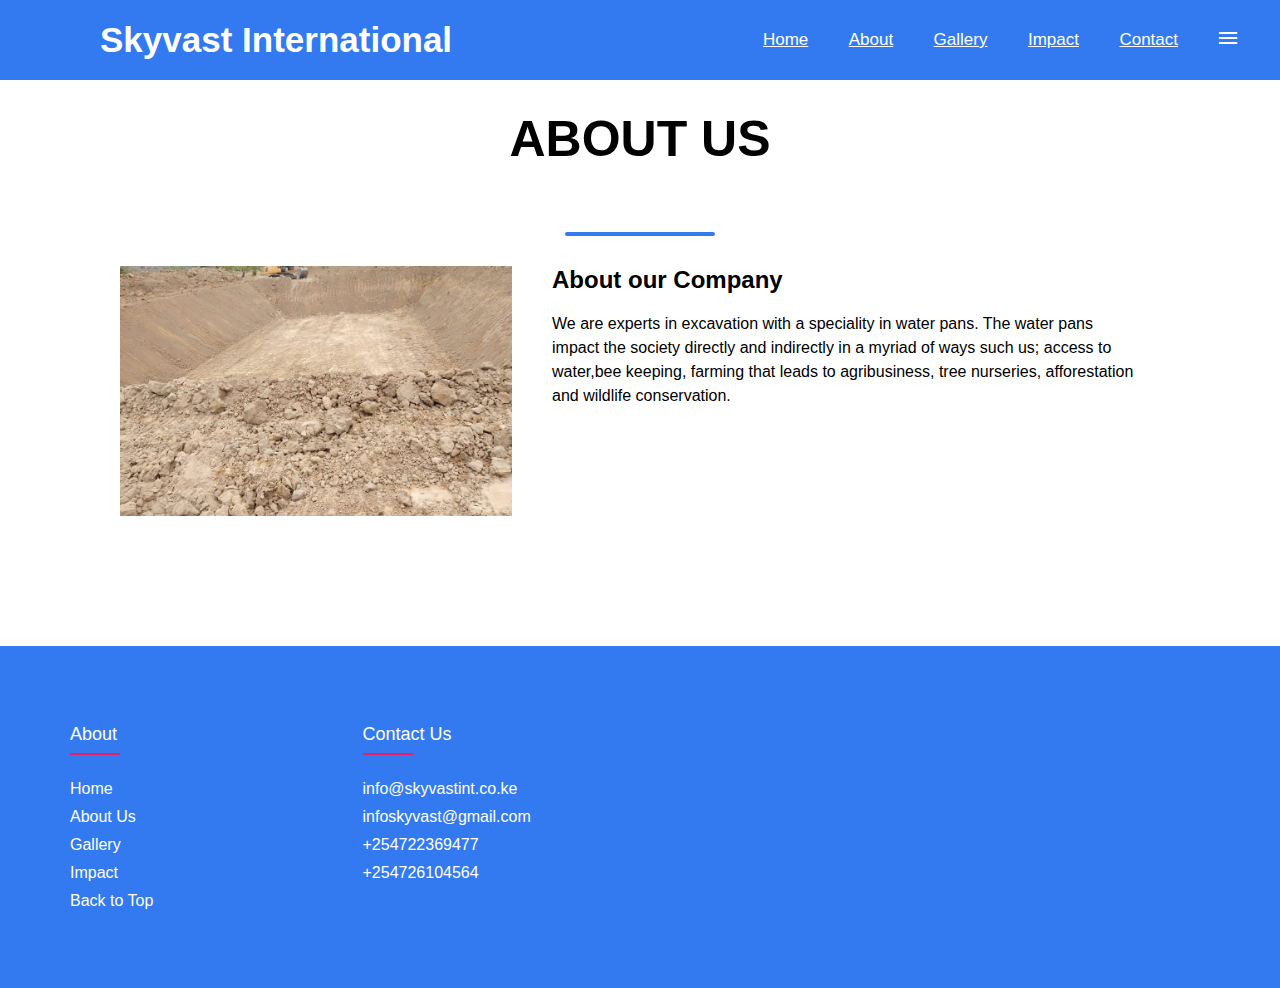
<file: Skyvastinternational/about.html>
<!DOCTYPE html>
<html lang="en">

<head>
    <meta charset="UTF-8">
    <meta http-equiv="X-UA-Compatible" content="IE=edge">
    <meta name="viewport" content="width=device-width, initial-scale=1.0">
    <title>Skyvast International</title>
    <link rel="stylesheet" href="./index.css">
    <link rel="stylesheet" href="https://fonts.googleapis.com/css2?family=Material+Symbols+Outlined:opsz,wght,FILL,GRAD@40,300,0,200" />
</head>

<body>
    <!-- NAV MENU -->
    <div class="body-nav">
        <input type="checkbox" name="" id="check">
        <label for="check" class="checkbtn">
            <span class="material-symbols-outlined">Menu</span>
        </label>
        <label for="" class="body-logo">Skyvast <span class="body-logo2">International</span></label>
        <ul class="nav-ul">
            <!--ul-->
            <!-- li -->
            <li class="nav-li"><a href="./index.html">Home</a></li>
            <li class="nav-li"><a href="./about.html">About</a></li>
            <li class="nav-li"><a href="./index2.html">Gallery</a></li>
            <li class="nav-li"><a href="./impact.html">Impact</a></li>
            <li class="nav-li"><a href="./contact.html">Contact</a></li>


        </ul>
    </div>

    <section class="about-area" id="about">
        <h3 class="section-title">About Us</h3>
        <div class="line"></div>
        <ul class="about-content">
            <li class="about-left"></li>
            <li class="about-right">
                <h2 class="about-right">About our Company</h2>
                <p>We are experts in excavation with a speciality in water pans. The water pans impact the society directly and indirectly in a myriad of ways such us; access to water,bee keeping, farming that leads to agribusiness, tree nurseries, afforestation
                    and wildlife conservation. </p>
                <!-- <a href="#" class="about-btn">Learn More</a> -->
            </li>
        </ul>
    </section>
    <!-- FOOTER -->
    <div class="footer">
        <footer>
            <div class="footer-container">
                <div class="footer-row">
                    <div class="footer-col">
                        <h4>About</h4>
                        <ul class="footer-ul">
                            <li class="footer-li">
                                <a href="./index.html">Home</a>
                            </li>
                            <li class="footer-li">
                                <a href="./about.html">About Us</a>
                            </li>
                            <li class="footer-li">
                                <a href="./index2.html">Gallery</a>
                            </li>
                            <li class="footer-li">
                                <a href="./impact.html">Impact</a>
                            </li>
                            <li class="footer-li">
                                <a href="./index.html">Back to Top</a>
                            </li>
                        </ul>
                    </div>
                    <div class="footer-col">
                        <h4 id="contact">Contact Us</h4>
                        <ul class="footer-ul">
                            <li>
                                <a href="#">info@skyvastint.co.ke</a>
                            </li>
                            <li>
                                <a href="#">infoskyvast@gmail.com</a>
                            </li>
                            <li>
                                <a href="Tel:+254722369477">+254722369477</a>
                            </li>

                            <li>
                                <a href="Tel:+254726104564">+254726104564</a>
                            </li>
                        </ul>
                    </div>
                </div>
            </div>
        </footer>
    </div>

</body>



</html>
</file>
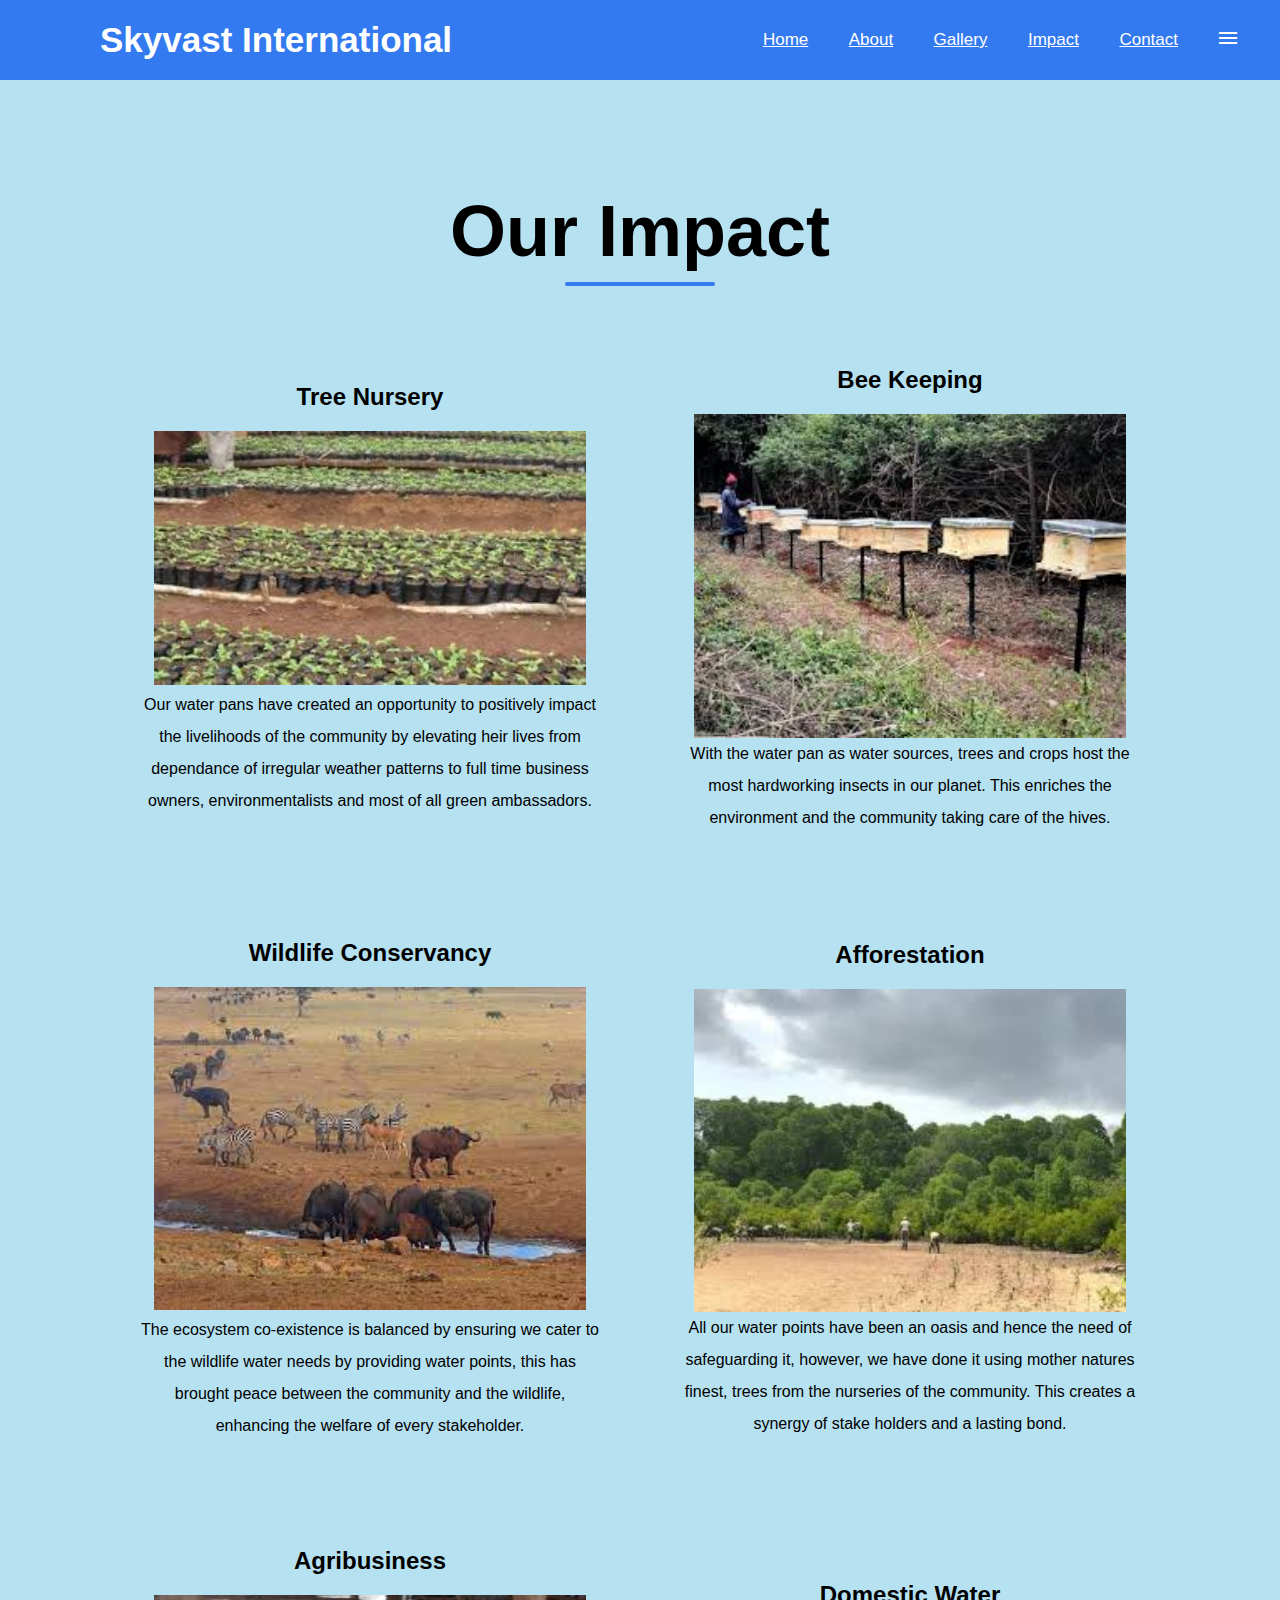
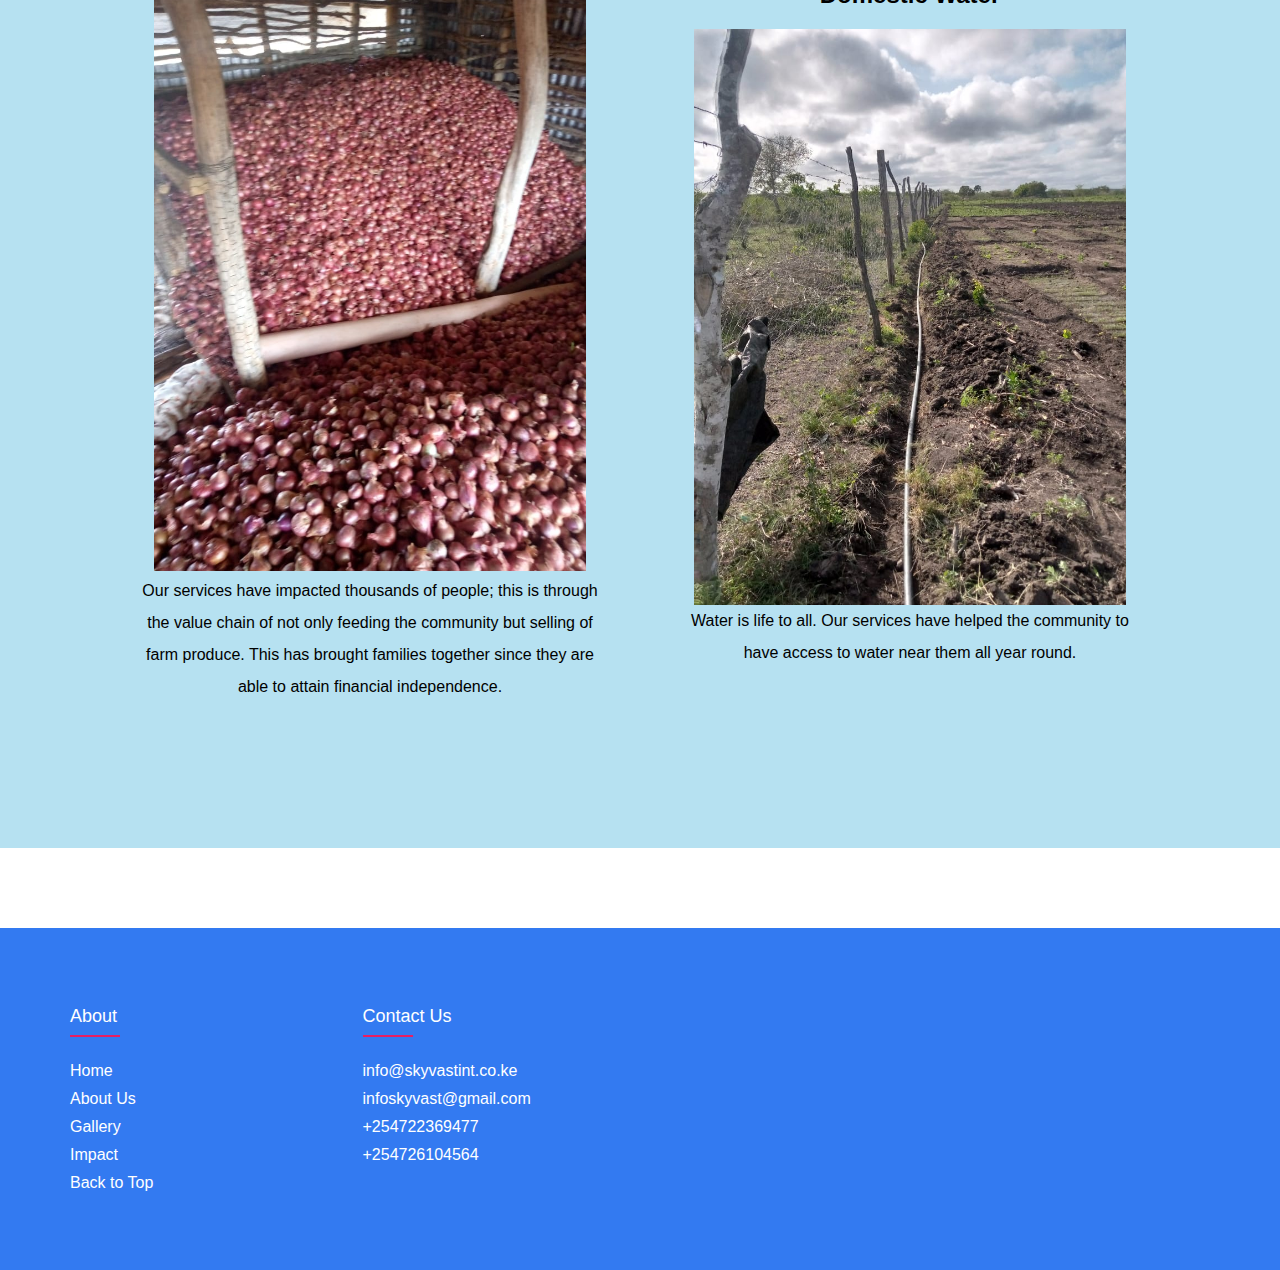
<file: Skyvastinternational/impact.html>
<!DOCTYPE html>
<html lang="en">

<head>
    <meta charset="UTF-8">
    <meta http-equiv="X-UA-Compatible" content="IE=edge">
    <meta name="viewport" content="width=device-width, initial-scale=1.0">
    <title>Skyvast International</title>
    <link rel="stylesheet" href="./index.css">
    <link rel="stylesheet" href="https://fonts.googleapis.com/css2?family=Material+Symbols+Outlined:opsz,wght,FILL,GRAD@40,300,0,200" />
</head>

<body>
    <!-- NAV MENU -->
    <div class="body-nav">
        <input type="checkbox" name="" id="check">
        <label for="check" class="checkbtn">
            <span class="material-symbols-outlined">Menu</span>
        </label>
        <label for="" class="body-logo">Skyvast <span class="body-logo2">International</span></label>
        <ul class="nav-ul">
            <!--ul-->
            <!-- li -->
            <li class="nav-li"><a href="./index.html">Home</a></li>
            <li class="nav-li"><a href="./about.html">About</a></li>
            <li class="nav-li"><a href="./index2.html">Gallery</a></li>
            <li class="nav-li"><a href="./impact.html">Impact</a></li>
            <li class="nav-li"><a href="./contact.html">Contact</a></li>


        </ul>
    </div>
    <section class="impact-section">
        <div class="impact-title">
            <h1>Our Impact</h1>
            <div class="line"></div>
        </div>
        <div class="impact-row">
            <div class="impact-row-col">
                <h4>Tree Nursery</h4>
                <div class="impact-img">
                    <img src="../images/Tree nursery 1.jpg" alt="">
                </div>
                <p>Our water pans have created an opportunity to positively impact the livelihoods of the community by elevating heir lives from dependance of irregular weather patterns to full time business owners, environmentalists and most of all green
                    ambassadors.
                </p>
            </div>
            <div class="impact-row-col">
                <h4>Bee Keeping</h4>
                <img src="../images/bee keeping 1.jpg" alt="">
                <p>With the water pan as water sources, trees and crops host the most hardworking insects in our planet. This enriches the environment and the community taking care of the hives.</p>
            </div>
        </div>
        <div class="impact-row">
            <div class="impact-row-col">
                <h4>Wildlife Conservancy</h4>
                <div class="impact-img">
                    <img src="../images/wildlife 2 tsavo.jpg" alt="">
                </div>
                <p>The ecosystem co-existence is balanced by ensuring we cater to the wildlife water needs by providing water points, this has brought peace between the community and the wildlife, enhancing the welfare of every stakeholder.</p>
            </div>
            <div class="impact-row-col">
                <h4>Afforestation</h4>
                <img src="../images/afforestation 1.jpg" alt="">
                <p>All our water points have been an oasis and hence the need of safeguarding it, however, we have done it using mother natures finest, trees from the nurseries of the community. This creates a synergy of stake holders and a lasting bond.</p>
            </div>
        </div>
        <div class="impact-row">

            <div class="impact-row-col">
                <h4>Agribusiness</h4>
                <div class="impact-img">
                    <img src="../images/agribusiness- onion-2.jpg" alt="">
                </div>
                <p>Our services have impacted thousands of people; this is through the value chain of not only feeding the community but selling of farm produce. This has brought families together since they are able to attain financial independence.</p>
            </div>
            <div class="impact-row-col">
                <h4>Domestic Water</h4>
                <img src="../images/water-piping-1.jpg" alt="">
                <p>Water is life to all. Our services have helped the community to have access to water near them all year round.</p>
            </div>
        </div>
    </section>
    <!-- FOOTER -->
    <div class="footer">
        <footer>
            <div class="footer-container">
                <div class="footer-row">
                    <div class="footer-col">
                        <h4>About</h4>
                        <ul class="footer-ul">
                            <li class="footer-li">
                                <a href="./index.html">Home</a>
                            </li>

                            <li class="footer-li">
                                <a href="./about.html">About Us</a>
                            </li>
                            <li class="footer-li">
                                <a href="./index2.html">Gallery</a>
                            </li>
                            <li class="footer-li">
                                <a href="./impact.html">Impact</a>
                            </li>
                            <li class="footer-li">
                                <a href="./index.html">Back to Top</a>
                            </li>
                        </ul>
                    </div>
                    <div class="footer-col">
                        <h4 id="contact">Contact Us</h4>
                        <ul class="footer-ul">
                            <li>
                                <a href="#">info@skyvastint.co.ke</a>
                            </li>
                            <li>
                                <a href="#">infoskyvast@gmail.com</a>
                            </li>
                            <li>
                                <a href="Tel:+254722369477">+254722369477</a>
                            </li>

                            <li>
                                <a href="Tel:+254726104564">+254726104564</a>
                            </li>
                        </ul>
                    </div>
                </div>
            </div>
        </footer>
    </div>

</body>



</html>
</file>
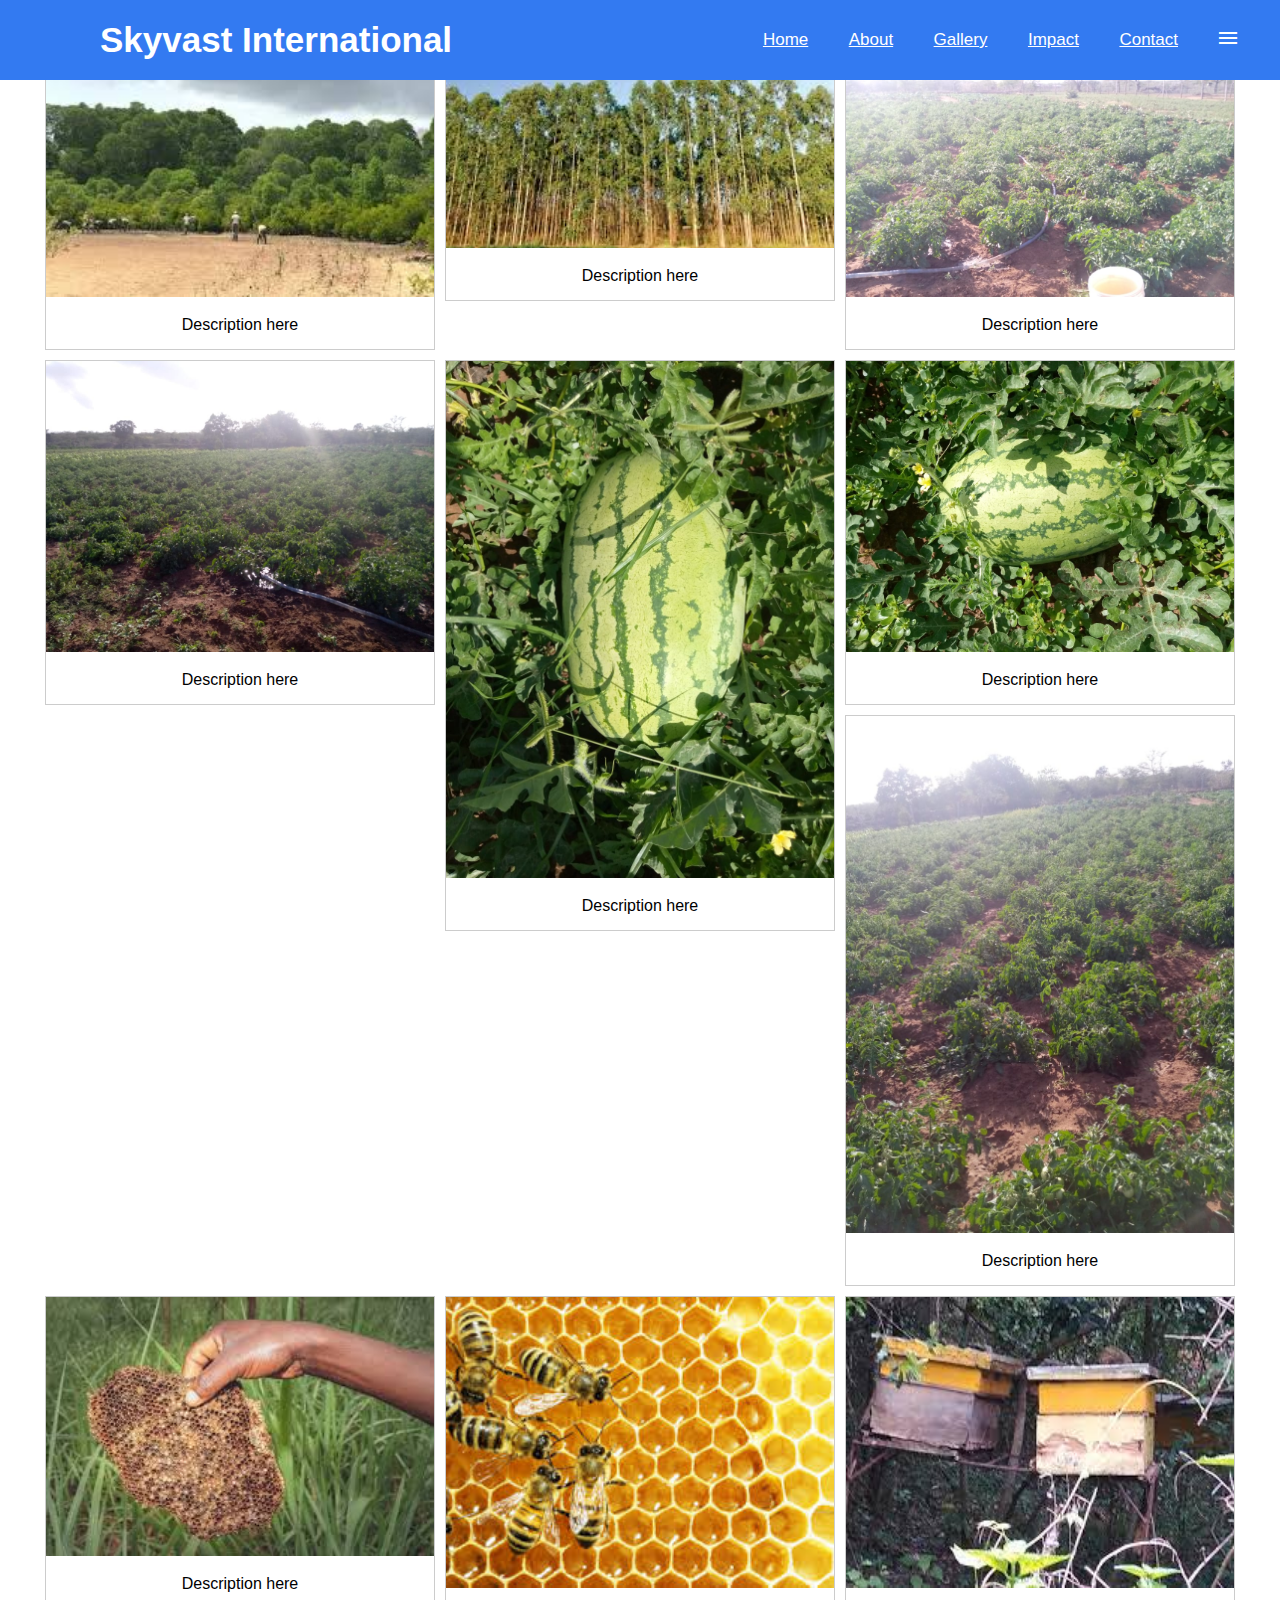
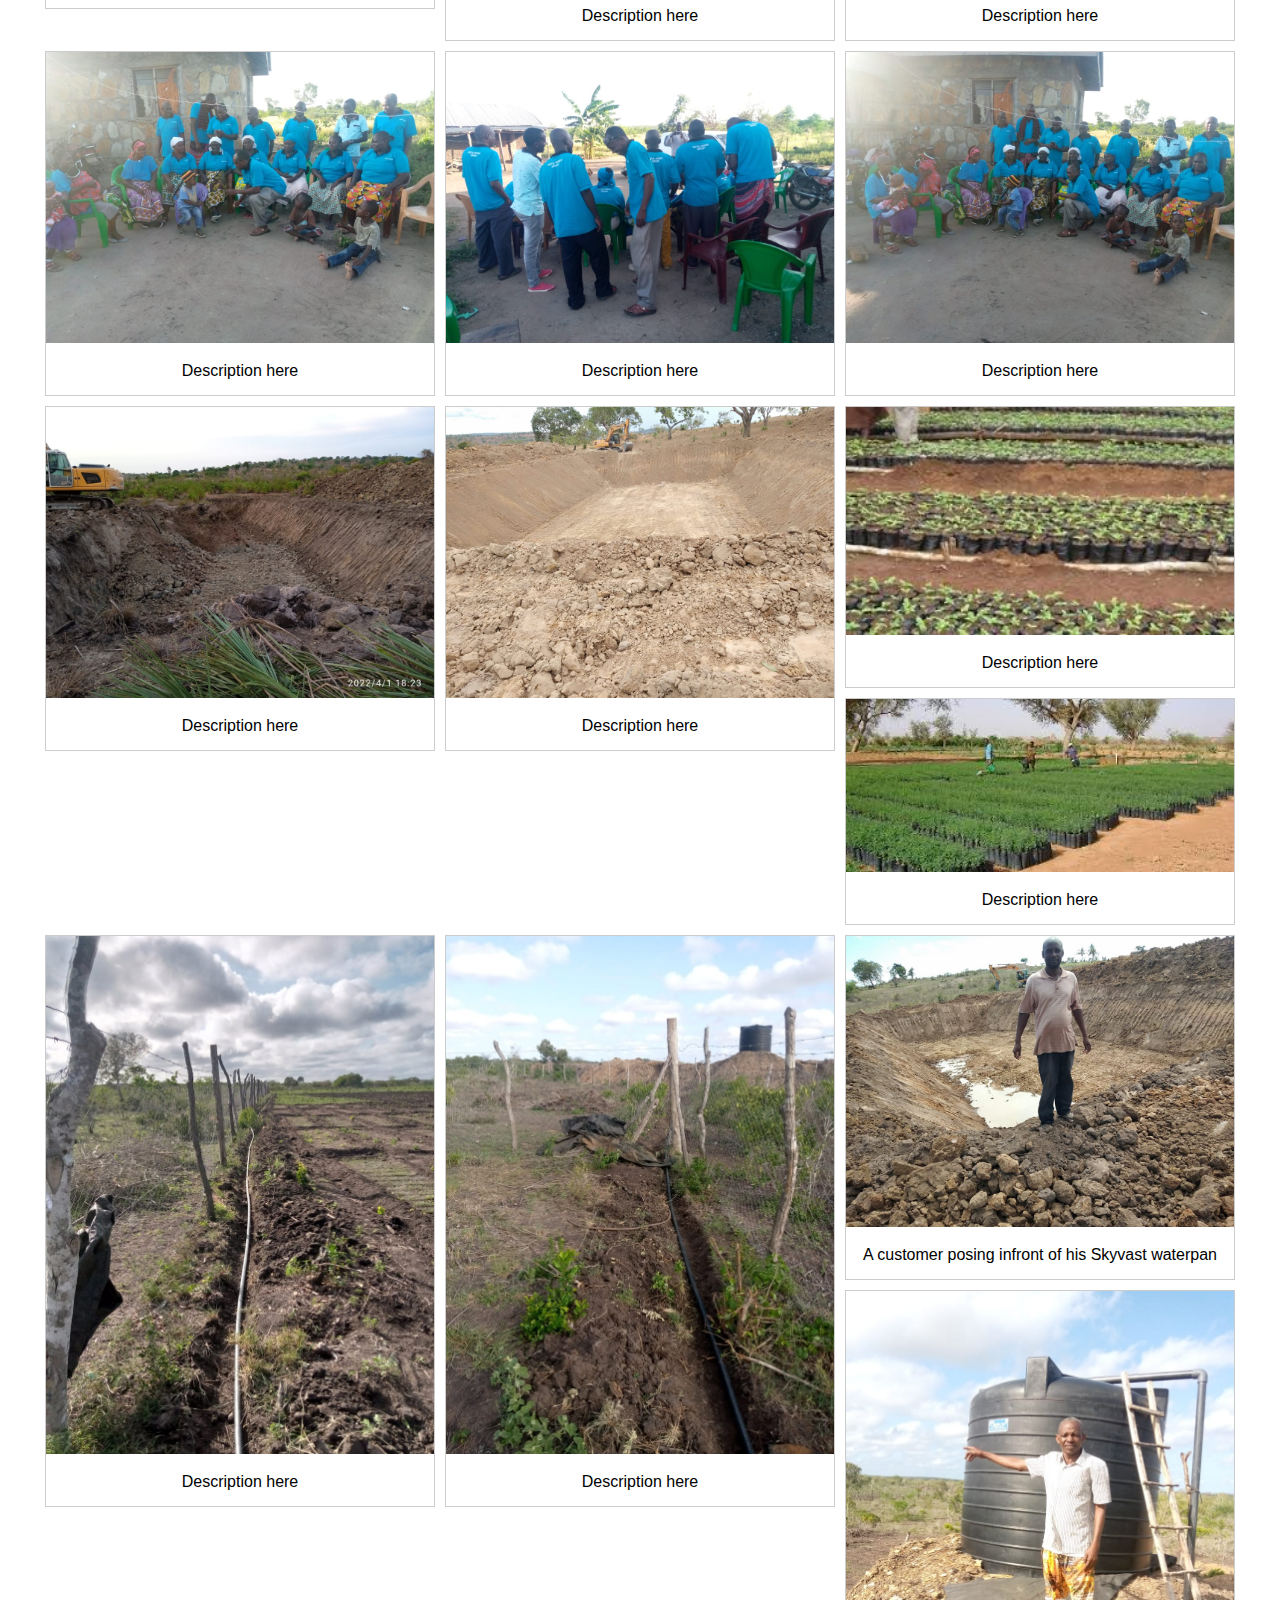
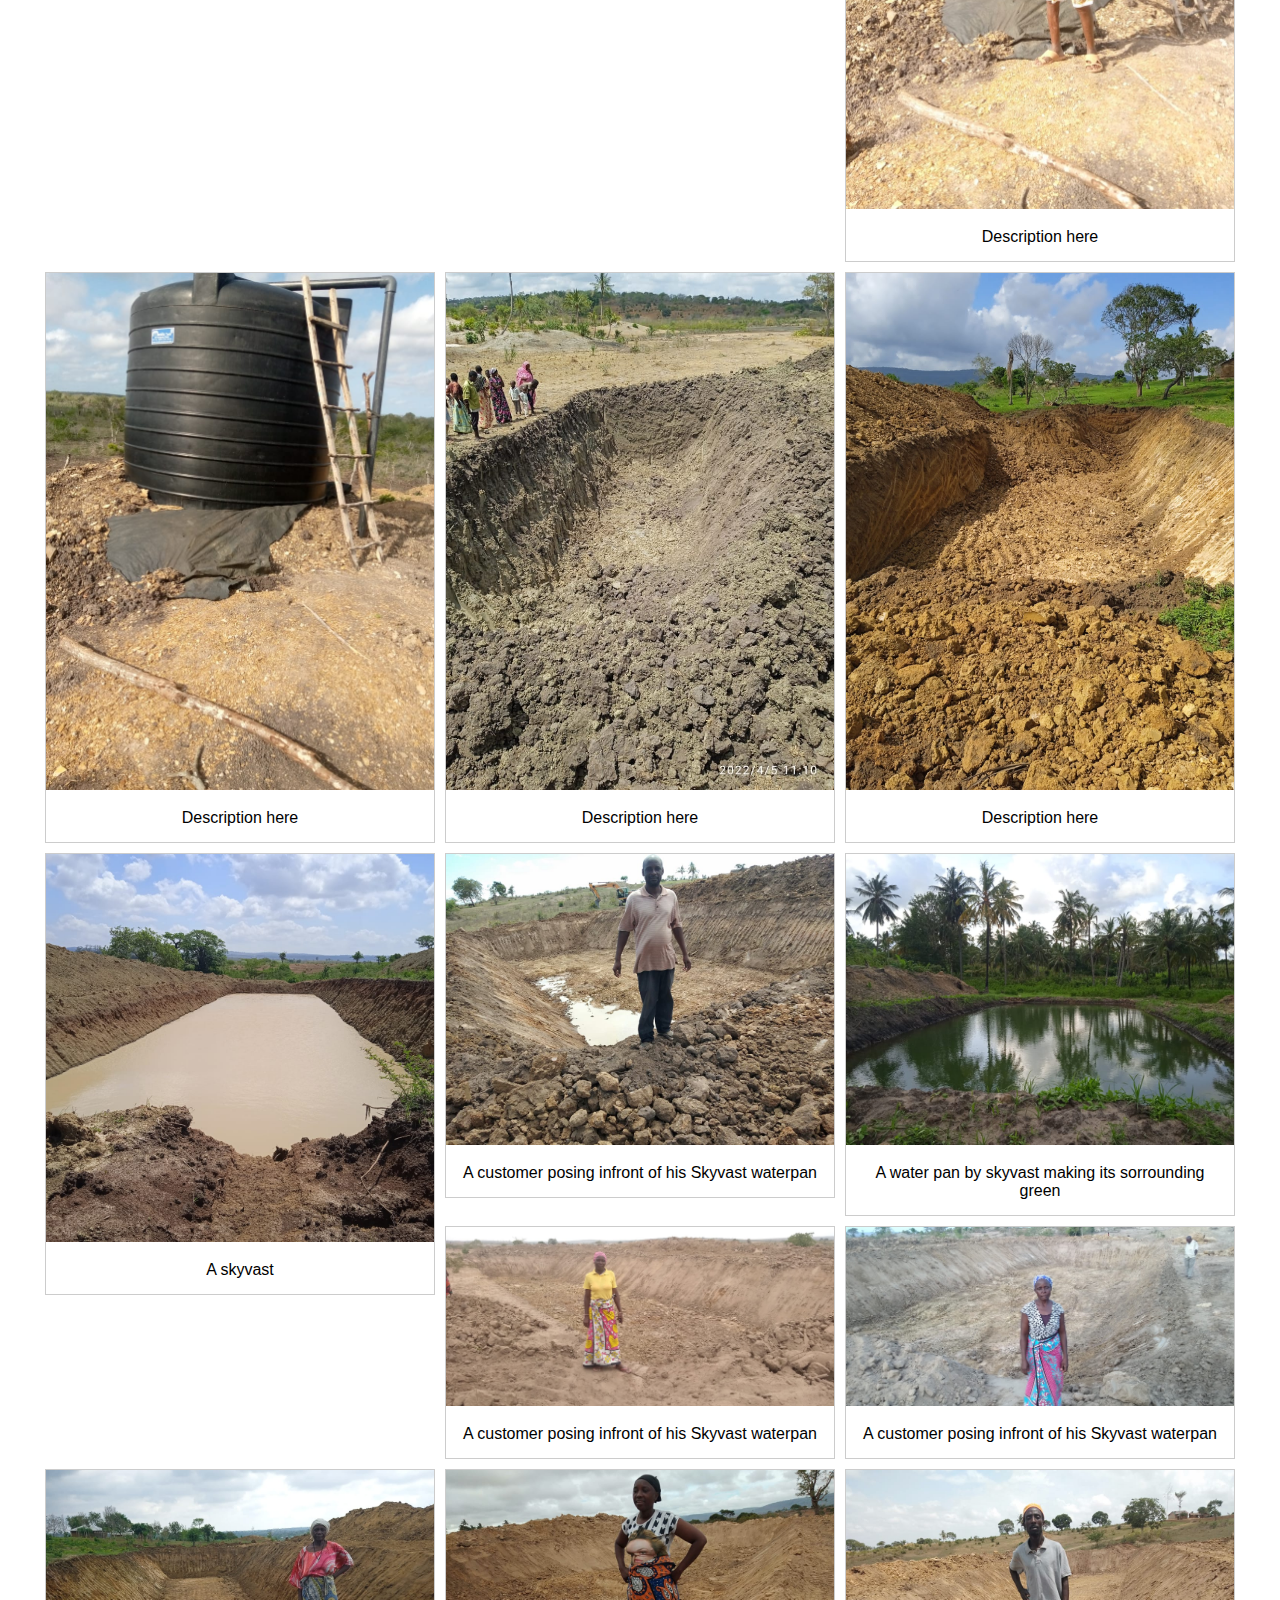
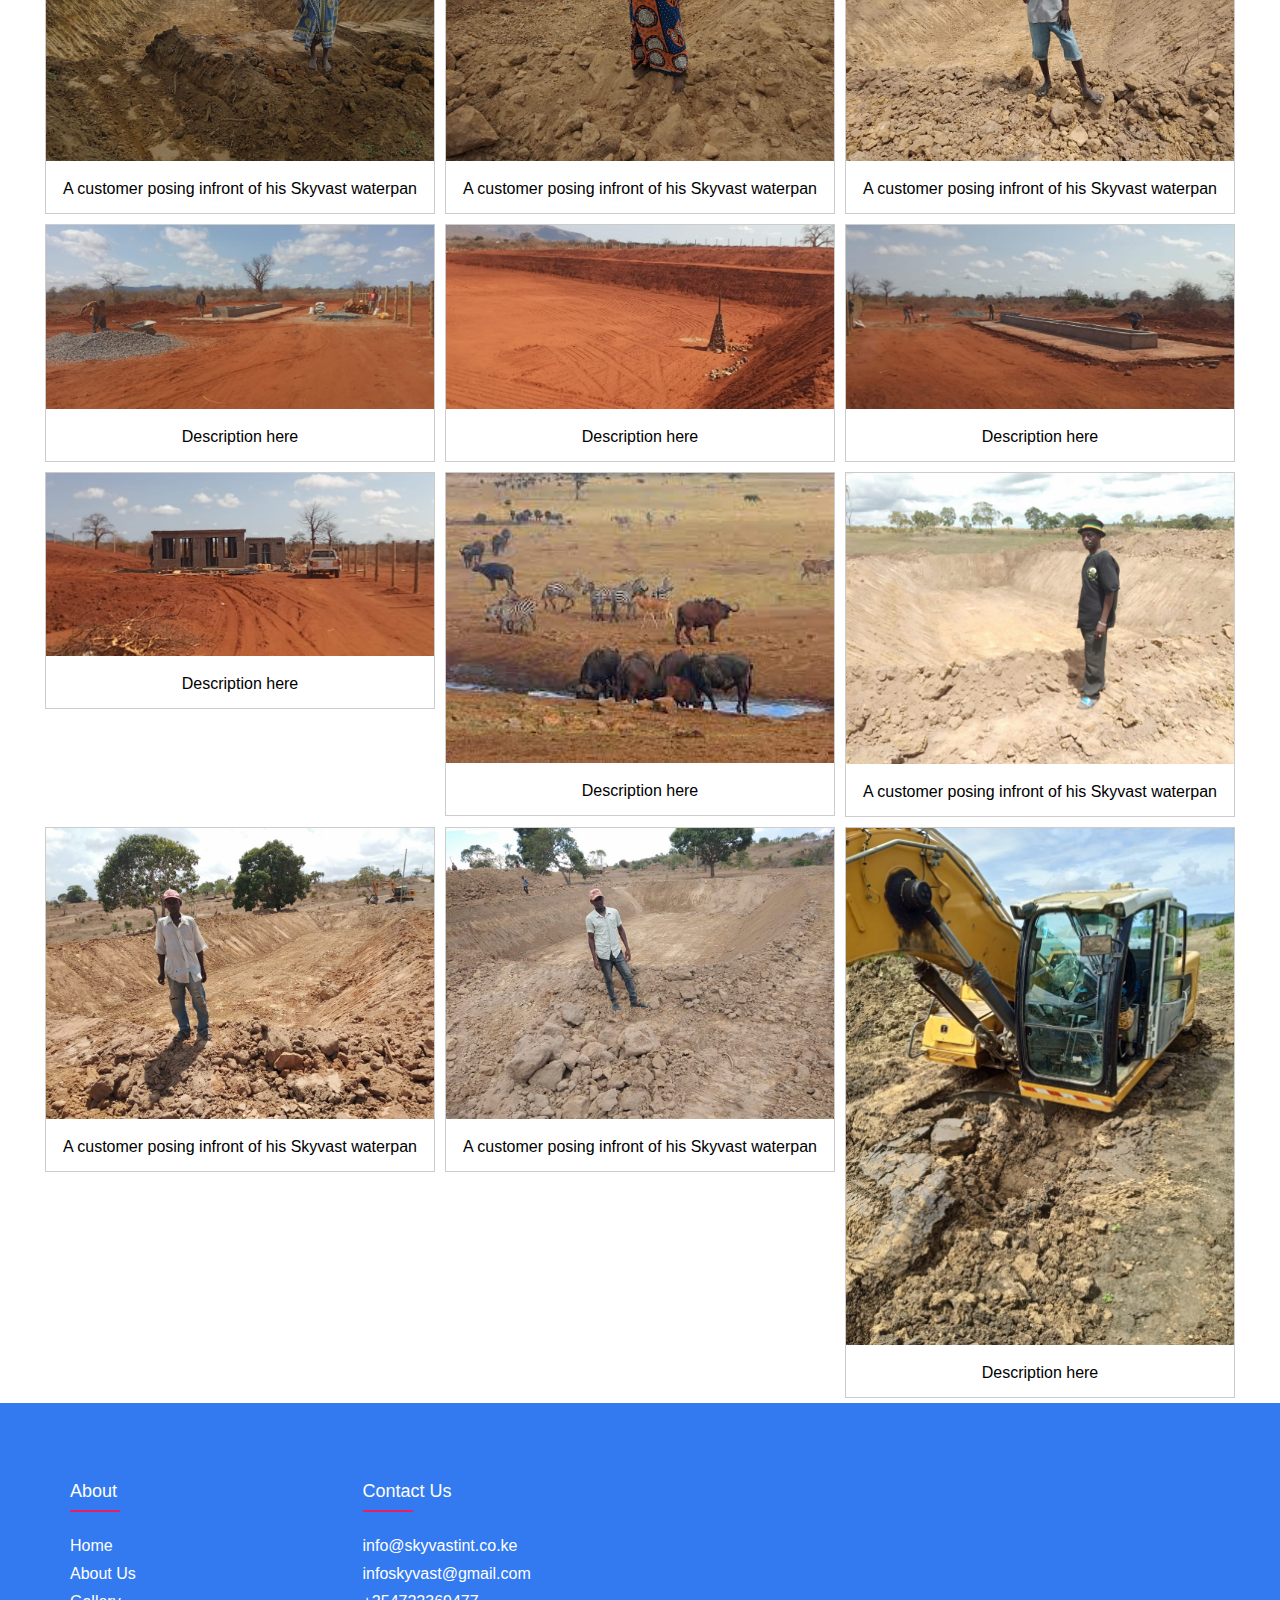
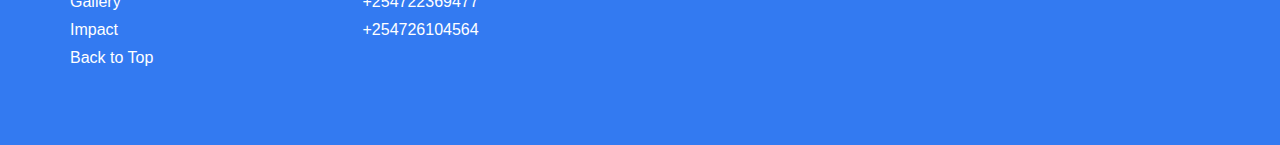
<file: Skyvastinternational/index2.html>
<!DOCTYPE html>
<html lang="en">

<head>
    <meta charset="UTF-8">
    <meta http-equiv="X-UA-Compatible" content="IE=edge">
    <meta name="viewport" content="width=device-width, initial-scale=1.0">
    <title>Skyvast International</title>
    <link rel="stylesheet" href="./index.css">
    <link rel="stylesheet" href="https://fonts.googleapis.com/css2?family=Material+Symbols+Outlined:opsz,wght,FILL,GRAD@40,300,0,200" />
</head>

<body>
    <!-- NAV MENU -->
    <div class="body-nav">
        <input type="checkbox" name="" id="check">
        <label for="check" class="checkbtn">
            <span class="material-symbols-outlined">Menu</span>
        </label>
        <label for="" class="body-logo">Skyvast <span class="body-logo2">International</span></label>
        <ul class="nav-ul">
            <!--ul-->
            <!-- li -->
            <li class="nav-li"><a href="./home.html">Home</a></li>
            <li class="nav-li"><a href="./about.html">About</a></li>
            <li class="nav-li"><a href="./index2.html">Gallery</a></li>
            <li class="nav-li"><a href="./impact.html">Impact</a></li>
            <li class="nav-li"><a href="./contact.html">Contact</a></li>


        </ul>
    </div>


    <!-- BODY -->
    <div class="gallery2-container">

        <div class="gallery2">
            <img src="../images/afforestation 1.jpg" alt="">
            <div class="gallery2-img-description">Description here </div>
        </div>
        <div class="gallery2">
            <img src="../images/afforestation 2.jpg" alt="">
            <div class="gallery2-img-description">Description here</div>
        </div>
        <div class="gallery2">
            <img src="../images/agribusiness-nyanya-1.jpg" alt="">
            <div class="gallery2-img-description">Description here</div>
        </div>
        <div class="gallery2">
            <img src="../images/agribusiness-nyanya-2.jpg" alt="">
            <div class="gallery2-img-description">Description here</div>
        </div>

        <div class="gallery2">
            <img src="../images/agribusiness-watermelon-1.jpg" alt="">
            <div class="gallery2-img-description">Description here</div>
        </div>
        <div class="gallery2">
            <img src="../images/agribusiness-watermelon-2.jpg" alt="">
            <div class="gallery2-img-description">Description here</div>
        </div>
        <div class="gallery2">
            <img src="../images/agribusiness-nyanya-6.jpg" alt="">
            <div class="gallery2-img-description">Description here</div>
        </div>
        <div class="gallery2">
            <img src="../images/bee keeping 2.jpg" alt="">
            <div class="gallery2-img-description">Description here</div>
        </div>
        <div class="gallery2">
            <img src="../images/bee keeping 3.jpg" alt="">
            <div class="gallery2-img-description">Description here</div>
        </div>
        <div class="gallery2">
            <img src="../images/bee keeping 4.jpg" alt="">
            <div class="gallery2-img-description">Description here</div>
        </div>
        <div class="gallery2">
            <img src="../images/community  development 2.jpg" alt="">
            <div class="gallery2-img-description">Description here</div>
        </div>
        <div class="gallery2">
            <img src="../images/community development-3.jpg" alt="">
            <div class="gallery2-img-description">Description here</div>
        </div>
        <div class="gallery2">
            <img src="../images/community development.jpg" alt="">
            <div class="gallery2-img-description">Description here</div>
        </div>

        <div class="gallery2">
            <img src="../images/excavation-1.jpg" alt="">
            <div class="gallery2-img-description">Description here</div>
        </div>
        <div class="gallery2">
            <img src="../images/excavation-2.jpg" alt="">
            <div class="gallery2-img-description">Description here</div>
        </div>
        <div class="gallery2" id="#tree-nursery">
            <img src="../images/Tree nursery 1.jpg" alt="">
            <div class="gallery2-img-description">Description here</div>
        </div>
        <div class="gallery2">
            <img src="../images/Tree nursery 2.jpg" alt="">
            <div class="gallery2-img-description">Description here</div>
        </div>
        <div class="gallery2">
            <img src="../images/water-piping-1.jpg" alt="">
            <div class="gallery2-img-description">Description here</div>
        </div>
        <div class="gallery2">
            <img src="../images/waterpiping-.jpg" alt="">
            <div class="gallery2-img-description">Description here</div>
        </div>
        <div class="gallery2">
            <img src="../images/waterpan customer 12.jpg" alt="">
            <div class="gallery2-img-description">A customer posing infront of his Skyvast waterpan</div>
        </div>

        <div class="gallery2">
            <img src="../images/watercollection-1.jpg" alt="">
            <div class="gallery2-img-description">Description here</div>
        </div>
        <div class="gallery2">
            <img src="../images/watercollection-tank-4.jpg" alt="">
            <div class="gallery2-img-description">Description here</div>
        </div>
        <div class="gallery2">
            <img src="../images/waterpan empty (2).jpg" alt="">
            <div class="gallery2-img-description">Description here</div>
        </div>
        <div class="gallery2">
            <img src="../images/waterpan empty 3.jpg" alt="">
            <div class="gallery2-img-description">Description here</div>
        </div>
        <div class="gallery2">
            <img src="../images/waterpan full 3.jpg" alt="">
            <div class="gallery2-img-description">A skyvast</div>
        </div>
        <div class="gallery2">
            <img src="../images/waterpan customer 12.jpg" alt="">
            <div class="gallery2-img-description">A customer posing infront of his Skyvast waterpan</div>
        </div>
        <div class="gallery2">
            <img src="../images/waterpan full of water coco after.jpg" alt="">
            <div class="gallery2-img-description">A water pan by skyvast making its sorrounding green </div>
        </div>
        <div class="gallery2">
            <img src="../images/waterpan-customer-10.jpg" alt="">
            <div class="gallery2-img-description">A customer posing infront of his Skyvast waterpan</div>
        </div>
        <div class="gallery2">
            <img src="../images/waterpan-customer-14.jpg" alt="">
            <div class="gallery2-img-description">A customer posing infront of his Skyvast waterpan</div>
        </div>
        <div class="gallery2">
            <img src="../images/waterpan-customer-15.jpg" alt="">
            <div class="gallery2-img-description">A customer posing infront of his Skyvast waterpan</div>
        </div>
        <div class="gallery2">
            <img src="../images/waterpan-customer-16.jpg" alt="">
            <div class="gallery2-img-description">A customer posing infront of his Skyvast waterpan</div>
        </div>
        <div class="gallery2">
            <img src="../images/waterpan-customer-21.jpg" alt="">
            <div class="gallery2-img-description">A customer posing infront of his Skyvast waterpan</div>
        </div>
        <div class="gallery2">
            <img src="../images/wildlife-conservacy.jpg" alt="">
            <div class="gallery2-img-description">Description here</div>
        </div>
        <div class="gallery2">
            <img src="../images/wildlife waterpan.jpg" alt="">
            <div class="gallery2-img-description">Description here</div>
        </div>
        <div class="gallery2">
            <img src="../images/wildlife trough.jpg" alt="">
            <div class="gallery2-img-description">Description here</div>
        </div>
        <div class="gallery2">
            <img src="../images/wildlife monitoring outpost.jpg" alt="">
            <div class="gallery2-img-description">Description here</div>
        </div>
        <div class="gallery2">
            <img src="../images/wildlife 2 tsavo.jpg" alt="">
            <div class="gallery2-img-description">Description here</div>
        </div>
        <div class="gallery2">
            <img src="../images/waterpan-cutomer-5.jpg" alt="">
            <div class="gallery2-img-description">A customer posing infront of his Skyvast waterpan</div>
        </div>
        <div class="gallery2">
            <img src="../images/waterpan-customer-7.jpg" alt="">
            <div class="gallery2-img-description">A customer posing infront of his Skyvast waterpan</div>
        </div>
        <div class="gallery2">
            <img src="../images/waterpan-customer-4.jpg" alt="">
            <div class="gallery2-img-description">A customer posing infront of his Skyvast waterpan</div>
        </div>
        <div class="gallery2">
            <img src="../images/excavation 3.jpg" alt="">
            <div class="gallery2-img-description">Description here</div>
        </div>

    </div>

    <!-- FOOTER -->
    <div class="footer">
        <footer>
            <div class="footer-container">
                <div class="footer-row">
                    <div class="footer-col">
                        <h4>About</h4>
                        <ul class="footer-ul">
                            <li class="footer-li">
                                <a href="./index.html">Home</a>
                            </li>
                            <li class="footer-li">
                                <a href="./about.html">About Us</a>
                            </li>
                            <li class="footer-li">
                                <a href="./index2.html">Gallery</a>
                            </li>
                            <li class="footer-li">
                                <a href="./impact.html">Impact</a>
                            </li>
                            <li class="footer-li">
                                <a href="./index.html">Back to Top</a>
                            </li>
                        </ul>
                    </div>
                    <div class="footer-col">
                        <h4 id="contact">Contact Us</h4>
                        <ul class="footer-ul">
                            <li>
                                <a href="#">info@skyvastint.co.ke</a>
                            </li>
                            <li>
                                <a href="#">infoskyvast@gmail.com</a>
                            </li>
                            <li>
                                <a href="Tel:+254722369477">+254722369477</a>
                            </li>

                            <li>
                                <a href="Tel:+254726104564">+254726104564</a>
                            </li>
                        </ul>
                    </div>
                </div>
            </div>
        </footer>
    </div>

</body>



</html>
</file>
<file: Skyvastinternational/index.css>
* {
    padding: 0;
    margin: 0;
    box-sizing: border-box;
    font-family: Arial, Helvetica, sans-serif;
}

html {
    scroll-behavior: smooth;
}


/* .body {
    min-height: 50vh;
    display: flex;
    flex-direction: column;
} */

.body-nav {
    text-decoration: none;
    list-style: none;
    background: #337af1;
    height: 80px;
    width: 100%;
    position: fixed;
    z-index: 500;
    top: 0;
}

label.body-logo {
    color: white;
    font-size: 35px;
    line-height: 80px;
    padding: 0 100px;
    font-weight: bold;
}

.nav-ul {
    float: right;
    margin-right: 20px;
    list-style: none;
}

.nav-li {
    display: inline-block;
    line-height: 80px;
    margin: 0 5px;
}

.nav-li a {
    color: white;
    font-size: 17px;
    text-transform: capitalize;
    padding: 7px 13px;
    border-radius: 3px;
}

.nav-li a:hover {
    color: #021d3f;
    transition: .5s ease-out;
}

.checkbtn {
    font-size: 30px;
    color: white;
    float: right;
    line-height: 80px;
    margin-right: 40px;
    cursor: pointer;
}

#check {
    display: none;
}


/* Home */

section {
    display: flex;
    display: -webkit-flex;
    display: flex;
    flex-direction: column;
    align-items: center;
    padding: 110px 100px;
}

@media (max-width:1000px) {
    section {
        padding: 100px 50px;
    }
}

@media (max-width:600px) {
    section {
        padding: 125px 30px;
    }
}

section p {
    max-width: 800px;
    text-align: center;
    margin-bottom: 35px;
    padding: 0 20px;
    line-height: 2;
}

.banner-area {
    position: relative;
    justify-content: center;
    min-height: 100vh;
    color: #021d3f;
    text-align: center;
}

.banner-area .banner-img {
    background-image: url(../images/excavation\ 3.jpg);
    position: absolute;
    top: 0;
    left: 0;
    width: 100%;
    height: 100%;
    background-size: cover;
    z-index: -1;
}

.banner-area .banner-img:after {
    content: '';
    position: absolute;
    top: 0;
    left: 0;
    width: 100%;
    height: 100%;
    background-color: rgb(181, 232, 241);
    opacity: .4;
}

.banner-area h1 {
    margin-bottom: 15px;
    font-size: 65px;
}

.banner-area h3 {
    margin-bottom: 40px;
    font-size: 25px;
}

.banner-area a.banner-btn {
    padding: 15px 35px;
    background: #0082e6;
    border-radius: 50px;
    text-transform: uppercase;
    color: #ffffff;
    text-decoration: none;
}

@media (max-width:800px) {
    .banner-area {
        min-height: 600px;
    }
    .banner-area h1 {
        font-size: 32px;
    }
    .banner-area h3 {
        font-size: 20px;
    }
    .banner-area a.banner-btn {
        padding: 15px 40px;
    }
}


/* About area */

ul.about-content {
    width: 100%;
    display: flex;
    flex-wrap: wrap;
    justify-content: center;
}

.about-content li {
    padding: 20px;
    height: 290px;
    background-clip: content-box;
    background-size: cover;
    background-position: center;
}

.about-left {
    flex-basis: 40%;
    background-image: url(../images/excavation-2.jpg);
}

.about-right {
    flex-basis: 60%;
}

.about-area p {
    max-width: 800px;
    margin-bottom: 35px;
    line-height: 1.5;
    text-align: left;
    padding-left: 0;
}

.section-title {
    text-transform: uppercase;
    font-size: 50px;
    margin-bottom: 5%;
}

.about-right h2 {
    margin-bottom: 3%;
}

.about-btn {
    padding: 15px 35px;
    background: #0082e6;
    border-radius: 50px;
    text-transform: uppercase;
    color: #ffffff;
    text-decoration: none;
}

@media(max-width:1000px) {
    .about-left,
    .about-right {
        flex-basis: 100%;
    }
    .about-content li {
        padding: 8px;
    }
}


/* Impact area */

.impact-section {
    width: 100%;
    margin: 80px auto;
    color: black;
    background-color: #b6e1f1;
}

.impact-title {
    text-align: center;
    font-size: 4vmin;
    color: black;
}

.impact-row {
    display: flex;
    align-items: center;
    width: 100%;
    justify-content: space-around;
    /* background-color: #e91e63; */
    margin-top: 50px;
}

.impact-row-col {
    display: flex;
    flex-direction: column;
    justify-content: center;
    justify-items: center;
}

.impact-row-col h4 {
    text-align: center;
    font-size: 1.5rem;
    color: black;
    margin: 20px auto;
}

.impact-row-col img {
    width: 80%;
    justify-items: center;
    margin-left: 10%;
}

.impact-row-col p {
    color: black;
    padding: 0px 40px;
}

.line {
    width: 150px;
    height: 4px;
    background-color: #337af1;
    margin: 10px auto;
    border-radius: 5px;
}


/*  */

@media (max-width:850px) {
    .impact-row {
        flex-direction: column;
    }
    .impact-row-col img {
        max-width: 90%;
    }
}


/* #services {
    background: #ffffff;
}

ul.services-content {
    width: 100%;
    display: flex;
    flex-wrap: wrap;
    justify-content: center;
}

.services-content li {
    padding: 0 30px;
    flex-basis: 33%;
    text-align: center;
}


/* .services-content li i {
    font-size: 50px;
    color: #0082e6;
    margin-bottom: 25px;
} */


/* .services-content li h4 {
    font-size: 20px;
    margin-bottom: 25px;
}

.services-content li p {
    margin: 0;
}

.img-impact {
    flex-basis: 33%;
}

 @media (max-width:1000px) {
    .services-content li {
        flex-basis: 100%;
        margin-bottom: 65px;
    }
    .services-content li:last-child {
        padding: 0;
    }
}*/


/* GALLERY */

.gallery2-container {
    max-width: 1200px;
    margin: auto;
    overflow: auto;
}

.gallery2 {
    margin: 5px;
    border: 1px solid #ccc;
    float: left;
    width: 390px;
}

.gallery2 img {
    width: 100%;
    height: auto;
}

.gallery2-img-description {
    padding: 15px;
    text-align: center;
    overflow: wrap;
}

.footer-container {
    max-width: 1170px;
    /* background-color: red; */
    margin: auto;
}

.footer-row {
    display: flex;
    flex-wrap: wrap;
}

ul {
    list-style: none;
}

footer {
    background-color: #337af1;
    padding: 70px 0;
}

.footer-col {
    width: 25%;
    padding: 8px 15px;
}

.footer-col h4 {
    font-size: 18px;
    color: #ffffff;
    text-transform: capitalize;
    margin-bottom: 35px;
    font-family: Arial, Helvetica, sans-serif;
    font-weight: 500;
    position: relative;
}

.footer-col h4::before {
    content: '';
    position: absolute;
    /* justify-content: center; */
    left: 0;
    bottom: -10px;
    background-color: #e91e63;
    height: 2px;
    box-sizing: border-box;
    width: 50px;
}

.footer-col ul li:not(:last-child) {
    margin-bottom: 10px;
}

.footer-col ul li a {
    font-size: 16px;
    text-transform: none;
    color: #fff;
    text-decoration: none;
    font-weight: 300;
    color: #ffffff;
    display: block;
    transition: all 0.3s ease;
}

.footer-col ul li a:hover {
    color: #ffffff;
    padding-left: 8px;
}

.footer-col .social-links a {
    display: inline-block;
    height: 40px;
    width: 40px;
    background-color: #337af1;
    margin: 0 10px 10px 0;
    text-align: center;
    line-height: 40px;
    border-radius: 50%;
    color: #ffffff;
    transition: all 0.5s ease;
}


/* RESPONSIVE */

@media(max-width: 767px) {
    .footer-col {
        width: 50%;
        margin-bottom: 30px;
    }
}

@media(max-width: 574px) {
    .footer-col {
        width: 100%;
        margin-bottom: 30px;
    }
}

@media screen and (max-width:952px) {
    label.body-logo {
        font-size: 30px;
        padding-left: 50px;
    }
    .nav-li a {
        font-size: 16px;
    }
}

@media screen and (max-width:858px) {
    .body-logo2 {
        display: none;
    }
    .checkbtn {
        display: block;
    }
    .nav-ul {
        position: fixed;
        width: 100%;
        height: 100vh;
        background: rgb(78, 146, 235);
        top: 80px;
        left: -100%;
        text-align: center;
        transition: all 0.5s;
        z-index: 500;
    }
    .nav-li {
        display: block;
        margin: 50px 0;
        line-height: 30px;
    }
    .nav-li a {
        font-size: 20px;
    }
    .nav-li a:hover {
        background: none;
        color: #0082e6;
    }
    #check:checked~ul {
        left: 0;
    }
    #check:checked~li {
        display: none;
    }
    /* .nav-li a:checked {
        #checked
    } */
}


/* hr {
    clear: both;
    height: 4px;
    background-color: #752612;
    width: 100%;
    margin: auto;
}

.body {
    min-height: 50vh;
    display: flex;
    flex-direction: column;
}

.footer-container {
    background-color: #122c75;
    padding: 2rem 0 2rem 0;
    margin-top: auto;
}

.footer {
    width: 80%;
    height: 40vh;
    background-color: #122c75;
    color: #fff;
    display: flex;
    justify-content: center;
    flex-wrap: wrap;
    margin: 0 auto;
}

.footer-heading {
    display: flex;
    flex-direction: column;
    margin-right: 4rem;
}

.footer-heading h2 {
    margin-bottom: 2rem;
}

.footer-heading a {
    color: #fff;
    text-decoration: none;
    margin-bottom: 0.5rem;
}

.footer-heading a:hover {
    color: #9bbcf5;
    transition: 0.3s ease-out;
}

.footer-email-form h2 {
    margin-bottom: 2rem;
}

#footer-email {
    width: 250px;
    height: 40px;
    border-radius: 4px;
    outline: none;
    border: none;
    padding-left: 0.5rem;
    font-size: 1rem;
    margin-bottom: 1rem;
}

#footer-email::placeholder {
    color: #b1b1b1;
}

#footer-email-btn {
    width: 150px;
    height: 40px;
    border-radius: 4px;
    background-color: #9bbcf5;
    outline: none;
    border: none;
    font-size: 1rem;
    color: #fff;
}

#footer-email-btn:hover {
    cursor: pointer;
    background-color: #337af1;
    transition: all 0.4s ease-out;
}


/* *********MEDIA QUERY FOR NAV-BAR************* */


/* @media screen and (max-width:952px) {
    label.body-logo {
        font-size: 30px;
        padding-left: 50px;
    }
    .body-nav ul li a {
        font-size: 16px;
    }
}

@media screen and (max-width:858px) {
    .checkbtn {
        display: block;
    }
    ul {
        position: fixed;
        width: 100%;
        height: 100vh;
        background: #2c3e50;
        top: 80px;
        left: -100%;
        text-align: center;
        transition: all 0.5s;
    }
    .body-nav ul li {
        display: block;
        margin: 50px 0;
        line-height: 30px;
    }
    .body-nav ul li a {
        font-size: 20px;
    }
    .body-nav ul li a:hover {
        background: none;
        color: #0082e6;
    }
    #check:checked~ul {
        left: 0;
    }
}


/* *********MEDIA QUERY FOR FOOTER************* */


/* @media screen and (max-width: 1150px) {
    .footer {
        height: 50vh;
    }
    .footer-email-form {
        margin-top: 4rem;
    }
}

@media screen and (max-width: 820px) {
    .footer {
        padding-top: 2rem;
    }
}

@media screen and (max-width: 720px) {
    .footer-3 {
        display: none;
         You can add icons 
    }
    .footer-email-form {
        display: none;
    }
    .contact-us {
        margin-top: 2rem;
    }
} */
</file>
<file: index.css>
* {
    padding: 0;
    margin: 0;
    box-sizing: border-box;
    font-family: Arial, Helvetica, sans-serif;
}

html {
    scroll-behavior: smooth;
}

video {
    width: 100%;
    padding: 2rem;
}


/* .body {
    min-height: 50vh;
    display: flex;
    flex-direction: column;
} */

.body-nav {
    text-decoration: none;
    list-style: none;
    background: #337af1;
    height: 80px;
    width: 100%;
    position: fixed;
    z-index: 500;
    top: 0;
}

label.body-logo {
    color: white;
    font-size: 35px;
    line-height: 80px;
    padding: 0 100px;
    font-weight: bold;
}

.nav-ul {
    float: right;
    margin-right: 20px;
    list-style: none;
}

.nav-li {
    display: inline-block;
    line-height: 80px;
    margin: 0 5px;
}

.nav-li a {
    color: white;
    font-size: 17px;
    text-transform: capitalize;
    padding: 7px 13px;
    border-radius: 3px;
}

.nav-li a:hover {
    color: #021d3f;
    transition: .5s ease-out;
}

.checkbtn {
    font-size: 30px;
    color: white;
    float: right;
    line-height: 80px;
    margin-right: 40px;
    cursor: pointer;
}

#check {
    display: none;
}


/* Home */

section {
    display: flex;
    display: -webkit-flex;
    display: flex;
    flex-direction: column;
    align-items: center;
    padding: 110px 100px;
}

@media (max-width:1000px) {
    section {
        padding: 100px 50px;
    }
}

@media (max-width:600px) {
    section {
        padding: 125px 30px;
    }
}

section p {
    max-width: 800px;
    text-align: center;
    margin-bottom: 35px;
    padding: 0 20px;
    line-height: 2;
}

.banner-area {
    position: relative;
    justify-content: center;
    min-height: 100vh;
    color: #021d3f;
    text-align: center;
}

.banner-area .banner-img {
    background-image: url(./images/waterpan\ banner.jpeg);
    position: absolute;
    top: 0;
    left: 0;
    width: 100%;
    height: 100%;
    background-size: cover;
    z-index: -1;
}

.banner-area .banner-img:after {
    content: '';
    position: absolute;
    top: 0;
    left: 0;
    width: 100%;
    height: 100%;
    background-color: rgb(181, 232, 241);
    opacity: .1;
}

.banner-area h1 {
    margin-bottom: 15px;
    font-size: 65px;
}

.banner-area h3 {
    margin-bottom: 40px;
    font-size: 25px;
}
.banner-area h4 {
    margin-top: 30px;
    color: #021d3f;
}

.banner-area a.banner-btn {
    padding: 15px 35px;
    background: #0082e6;
    border-radius: 50px;
    text-transform: uppercase;
    color: #ffffff;
    text-decoration: none;
}

@media (max-width:800px) {
    .banner-area {
        min-height: 600px;
    }
    .banner-area h1 {
        font-size: 32px;
    }
    .banner-area h3 {
        font-size: 20px;
    }
    .banner-area a.banner-btn {
        padding: 15px 40px;
    }
}


/* About area */

ul.about-content {
    width: 100%;
    display: flex;
    flex-wrap: wrap;
    justify-content: center;
}

.about-content li {
    padding: 20px;
    height: 290px;
    background-clip: content-box;
    background-size: cover;
    background-position: center;
}

.about-left-1 {
    flex-basis: 40%;
    background-image: url(./images/excavation-on-3.jpeg);
}

.about-left-2 {
    flex-basis: 40%;
    background-image: url(./images/excavator.jpg);
}

.about-left-3 {
    flex-basis: 40%;
    background-image: url(./images/excavation-on-4.jpeg);
}

.about-right {
    flex-basis: 60%;
}

.about-area p {
    max-width: 800px;
    margin-bottom: 35px;
    line-height: 1.5;
    text-align: left;
    padding-left: 0;
}

.section-title {
    text-transform: uppercase;
    font-size: 30px;
    margin-bottom: 5%;
}

.about-right h2 {
    margin-bottom: 3%;
}

.about-btn {
    padding: 15px 35px;
    background: #0082e6;
    border-radius: 50px;
    text-transform: uppercase;
    color: #ffffff;
    text-decoration: none;
}

@media(max-width:1000px) {
    /* Git.add */
    .about-left-1,
    .about-left-2,
    .about-left-3,
    .about-right {
        flex-basis: 100%;
    }
    .about-area {
        margin-bottom: -10px;
    }
    .about-areap{
        margin-top:280px;
    }
    .about-areac{
        margin-top:50px
    }
    /*  */
    .about-content li {
        padding: 8px;
    }
}


/* Impact area */

.impact-section {
    width: 100%;
    margin: 80px auto;
    color: black;
    background-color: #b6e1f1;
}

.impact-title {
    text-align: center;
    font-size: 4vmin;
    color: black;
}

.impact-row {
    display: flex;
    align-items: center;
    width: 100%;
    justify-content: space-around;
    /* background-color: #e91e63; */
    margin-top: 50px;
}

.impact-row-col {
    display: flex;
    flex-direction: column;
    justify-content: center;
    justify-items: center;
}

.impact-row-col h4 {
    text-align: center;
    font-size: 1.5rem;
    color: black;
    margin: 20px auto;
}

.impact-row-col img {
    width: 80%;
    justify-items: center;
    margin-left: 10%;
}

.impact-row-col p {
    color: black;
    padding: 0px 40px;
}

.line {
    width: 150px;
    height: 4px;
    background-color: #337af1;
    margin: 10px auto;
    border-radius: 5px;
}


/*  */

@media (max-width:850px) {
    .impact-row {
        flex-direction: column;
    }
    .impact-row-col img {
        max-width: 90%;
    }
}


/* #services {
    background: #ffffff;
}

ul.services-content {
    width: 100%;
    display: flex;
    flex-wrap: wrap;
    justify-content: center;
}

.services-content li {
    padding: 0 30px;
    flex-basis: 33%;
    text-align: center;
}


/* .services-content li i {
    font-size: 50px;
    color: #0082e6;
    margin-bottom: 25px;
} */


/* .services-content li h4 {
    font-size: 20px;
    margin-bottom: 25px;
}

.services-content li p {
    margin: 0;
}

.img-impact {
    flex-basis: 33%;
}

 @media (max-width:1000px) {
    .services-content li {
        flex-basis: 100%;
        margin-bottom: 65px;
    }
    .services-content li:last-child {
        padding: 0;
    }
}*/


/* GALLERY */

.gallery2-container {
    max-width: 1200px;
    margin: auto;
    overflow: auto;
}

.gallery2 {
    margin: 5px;
    border: 1px solid #ccc;
    float: left;
    width: 390px;
}

.gallery2 img {
    width: 100%;
    height: auto;
}

.gallery2-img-description {
    padding: 15px;
    text-align: center;
    overflow: wrap;
}
/* CONTACT FORM */

.contact-body {
    width: 100%;
    height: 100vh;
    display: grid;
    align-items: center;
    background-color: #ffff;
    z-index:500;
    /* margin-top: -5px; */
}

.contact-in {
    width: 80%;
    height: auto;
    margin: auto;
    display: flex;
    flex-wrap: wrap;
    padding: 10px;
    border-radius: 10px;
    background: #fff;
    box-shadow: 0px 0px 10px 0px #666;
}

.contact-map {
    width: 100%;
    height: 100%;
    flex: 50%;
    text-align: center;
}

.contact-map iframe {
    width: 100%;
    height: 100%;
}

.contact-form {
    width: 100%;
    height: auto;
    flex: 50%;
    padding: 30px;
    text-align: center;
    
}

.contact-form h1 {
    margin-bottom: 10px;
}

.contact-form-txt {
    width: 100%;
    height: 40px;
    color: black;
    border: 1px solid #bcbcbc;
    border-radius: 50px;
    outline: none;
    margin-bottom: 20px;
    padding: 15px;
}

.contact-form-txt::placeholder {
    color: #337af1;
}

.contact-form-txtarea {
    width: 100%;
    height: 130px;
    color: #000;
    border: 1px solid #bcbcbc;
    border-radius: 10px;
    outline: none;
    margin-bottom: 20px;
    padding: 15px;
}

.contact-form-txtarea::placeholder {
    color: #337af1;
}

.contact-form-btn {
    width: 100%;
    border: none;
    outline: none;
    border-radius: 50px;
    background-color: #337af1;
    color: #ffffff;
    text-transform: uppercase;
    padding: 10px 0;
    cursor: pointer;
    font-size: 18px;
}
.contact-form:active{
    margin-bottom: 25px;
}
/* Footer*/
.footer-container {
    max-width: 1170px;
    /* background-color: red; */
    margin: auto;
}

.footer-row {
    display: flex;
    flex-wrap: wrap;
}

ul {
    list-style: none;
}

footer {
    background-color: #337af1;
    padding: 70px 0;
}

.footer-col {
    width: 25%;
    padding: 8px 15px;
}

.footer-col h4 {
    font-size: 18px;
    color: #ffffff;
    text-transform: capitalize;
    margin-bottom: 35px;
    font-family: Arial, Helvetica, sans-serif;
    font-weight: 500;
    position: relative;
}

.footer-col h4::before {
    content: '';
    position: absolute;
    /* justify-content: center; */
    left: 0;
    bottom: -10px;
    background-color: #e91e63;
    height: 2px;
    box-sizing: border-box;
    width: 50px;
}

.footer-col ul li:not(:last-child) {
    margin-bottom: 10px;
}

.footer-col ul li a {
    font-size: 16px;
    text-transform: none;
    color: #fff;
    text-decoration: none;
    font-weight: 300;
    color: #ffffff;
    display: block;
    transition: all 0.3s ease;
}

.footer-col ul li a:hover {
    color: #ffffff;
    padding-left: 8px;
}

.footer-col .social-links a {
    display: inline-block;
    height: 40px;
    width: 40px;
    background-color: #337af1;
    margin: 0 10px 10px 0;
    text-align: center;
    line-height: 40px;
    border-radius: 50%;
    color: #ffffff;
    transition: all 0.5s ease;
}


/* RESPONSIVE */

@media(max-width: 767px) {
    .footer-col {
        width: 50%;
        margin-bottom: 30px;
    }
}

@media(max-width: 574px) {
    .footer-col {
        width: 100%;
        margin-bottom: 30px;
    }
}

@media screen and (max-width:952px) {
    label.body-logo {
        font-size: 30px;
        padding-left: 50px;
    }
    .nav-li a {
        font-size: 16px;
    }
}

@media screen and (max-width:858px) {
    .body-logo2 {
        display: none;
    }
    .checkbtn {
        display: block;
    }
    .nav-ul {
        position: fixed;
        width: 100%;
        height: 100vh;
        background: rgb(78, 146, 235);
        top: 80px;
        left: -100%;
        text-align: center;
        transition: all 0.5s;
        z-index: 500;
    }
    .nav-li {
        display: block;
        margin: 50px 0;
        line-height: 30px;
    }
    .nav-li a {
        font-size: 20px;
    }
    .nav-li a:hover {
        background: none;
        color: #0082e6;
    }
    #check:checked~ul {
        left: 0;
    }
    #check:checked~li {
        display: none;
    }
    /* .nav-li a:checked {
        #checked
    } */
}


/* hr {
    clear: both;
    height: 4px;
    background-color: #752612;
    width: 100%;
    margin: auto;
}

.body {
    min-height: 50vh;
    display: flex;
    flex-direction: column;
}

.footer-container {
    background-color: #122c75;
    padding: 2rem 0 2rem 0;
    margin-top: auto;
}

.footer {
    width: 80%;
    height: 40vh;
    background-color: #122c75;
    color: #fff;
    display: flex;
    justify-content: center;
    flex-wrap: wrap;
    margin: 0 auto;
}

.footer-heading {
    display: flex;
    flex-direction: column;
    margin-right: 4rem;
}

.footer-heading h2 {
    margin-bottom: 2rem;
}

.footer-heading a {
    color: #fff;
    text-decoration: none;
    margin-bottom: 0.5rem;
}

.footer-heading a:hover {
    color: #9bbcf5;
    transition: 0.3s ease-out;
}

.footer-email-form h2 {
    margin-bottom: 2rem;
}

#footer-email {
    width: 250px;
    height: 40px;
    border-radius: 4px;
    outline: none;
    border: none;
    padding-left: 0.5rem;
    font-size: 1rem;
    margin-bottom: 1rem;
}

#footer-email::placeholder {
    color: #b1b1b1;
}

#footer-email-btn {
    width: 150px;
    height: 40px;
    border-radius: 4px;
    background-color: #9bbcf5;
    outline: none;
    border: none;
    font-size: 1rem;
    color: #fff;
}

#footer-email-btn:hover {
    cursor: pointer;
    background-color: #337af1;
    transition: all 0.4s ease-out;
}


/* *********MEDIA QUERY FOR NAV-BAR************* */


/* @media screen and (max-width:952px) {
    label.body-logo {
        font-size: 30px;
        padding-left: 50px;
    }
    .body-nav ul li a {
        font-size: 16px;
    }
}

@media screen and (max-width:858px) {
    .checkbtn {
        display: block;
    }
    ul {
        position: fixed;
        width: 100%;
        height: 100vh;
        background: #2c3e50;
        top: 80px;
        left: -100%;
        text-align: center;
        transition: all 0.5s;
    }
    .body-nav ul li {
        display: block;
        margin: 50px 0;
        line-height: 30px;
    }
    .body-nav ul li a {
        font-size: 20px;
    }
    .body-nav ul li a:hover {
        background: none;
        color: #0082e6;
    }
    #check:checked~ul {
        left: 0;
    }
}


/* *********MEDIA QUERY FOR FOOTER************* */


/* @media screen and (max-width: 1150px) {
    .footer {
        height: 50vh;
    }
    .footer-email-form {
        margin-top: 4rem;
    }
}

@media screen and (max-width: 820px) {
    .footer {
        padding-top: 2rem;
    }
}

@media screen and (max-width: 720px) {
    .footer-3 {
        display: none;
         You can add icons 
    }
    .footer-email-form {
        display: none;
    }
    .contact-us {
        margin-top: 2rem;
    }
} */
</file>
